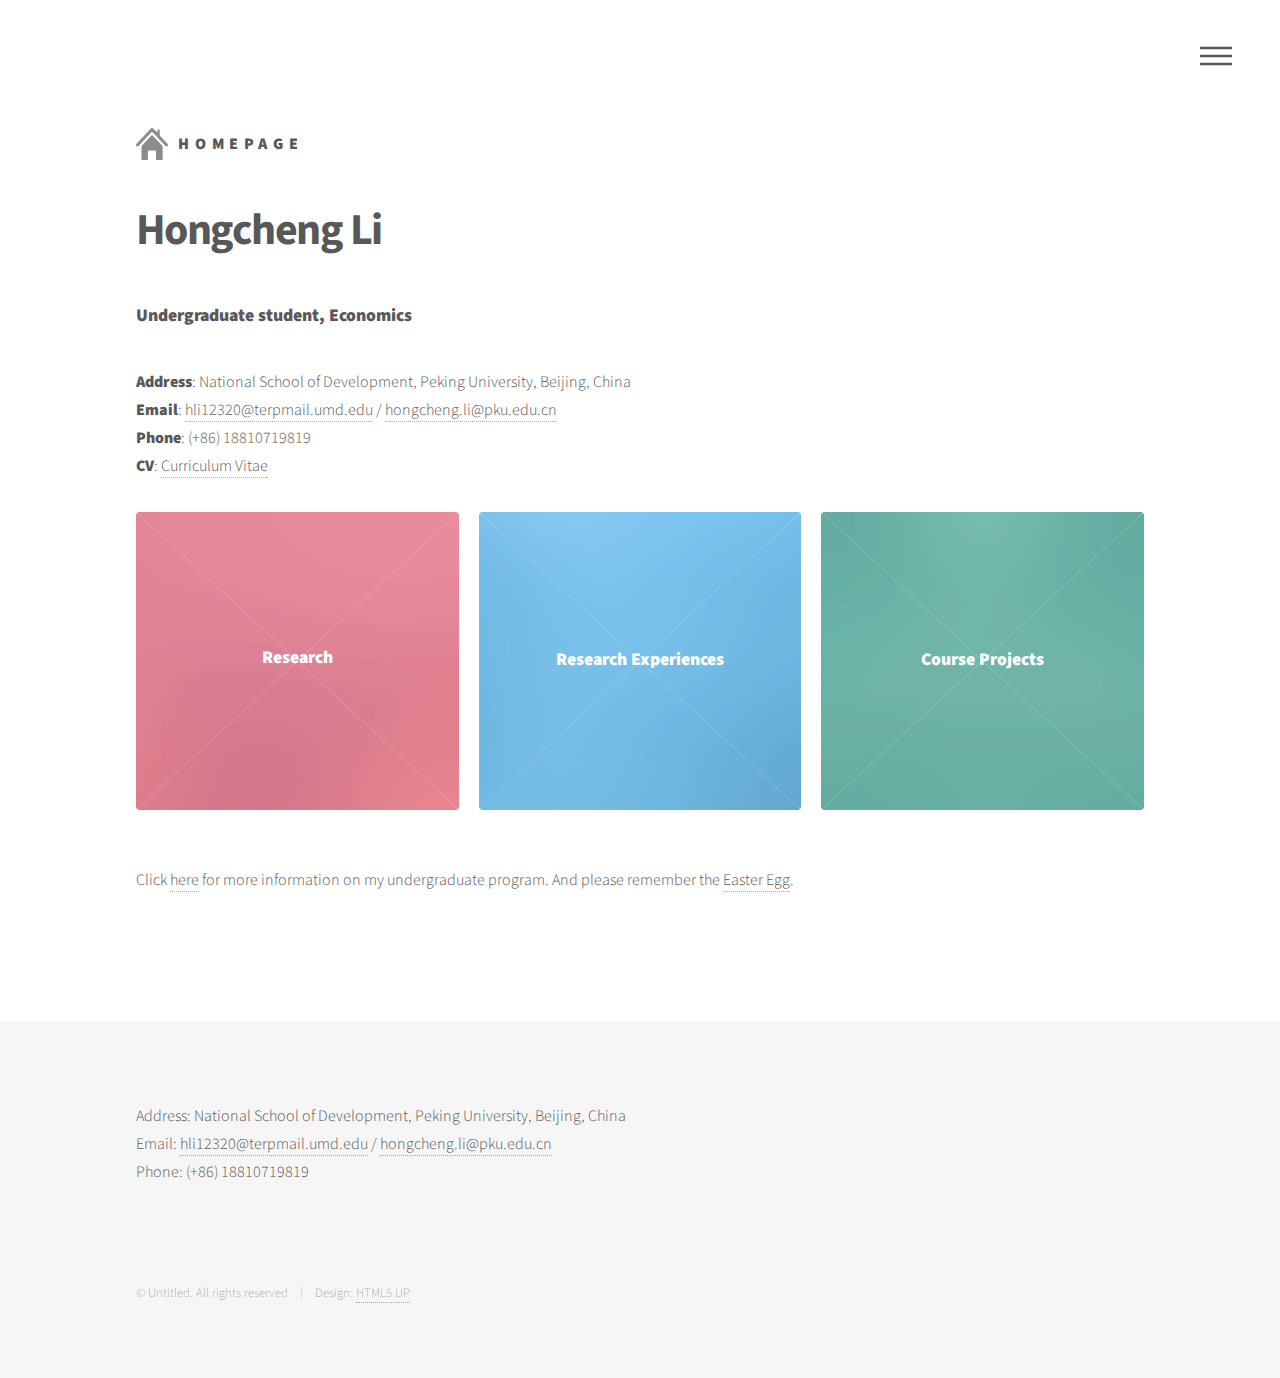
<file: index.html>
<!DOCTYPE HTML>
<!--
	Phantom by HTML5 UP
	html5up.net | @ajlkn
	Free for personal and commercial use under the CCA 3.0 license (html5up.net/license)
-->
<html>
	<head>
		<title>Hongcheng Li - Personal Website</title>
		<meta charset="utf-8" />
		<meta name="viewport" content="width=device-width, initial-scale=1, user-scalable=no" />
		<link rel="stylesheet" href="assets/css/main.css" />
		<noscript><link rel="stylesheet" href="assets/css/noscript.css" /></noscript>
	</head>
	<body class="is-preload">
		<!-- Wrapper -->
			<div id="wrapper">

				<!-- Header -->
					<header id="header">
						<div class="inner">

							<!-- Logo -->
								<a href="index.html" class="logo">
									<span class="symbol"><img src="images/home.jpg" alt="" /></span><span class="title">Homepage</span>
								</a>

							<!-- Nav -->
								<nav>
									<ul>
										<li><a href="#menu">Menu</a></li>
									</ul>
								</nav>

						</div>
					</header>

				<!-- Menu -->
					<nav id="menu">
						<h2>Menu</h2><br /><br />
						<ul>
							<li><a href="index.html">Homepage</a></li>
							<li><a href="files/CV.pdf">Curriculum Vitae</a></li>
							<li><a href="ResearchOngoing.html">Research</a></li>
							<li><a href="ResearchExperience.html">Research Experiences</a></li>
							<li><a href="CourseProjects.html">Course Projects</a></li>
							<li><a href="NSD.html">Undergraduate Program</a></li>
						</ul>
					</nav>

				<!-- Main -->
					<div id="main">
						<div class="inner">
							<header>
								<h1>Hongcheng Li</h1>
								<h2>Undergraduate student, Economics</h2><br /><br />
							</header>
							<p><strong>Address</strong>: National School of Development, Peking University, Beijing, China<br />
							   <strong>Email</strong>: <a href="mailto:hli12320@terpmail.umd.edu">hli12320@terpmail.umd.edu</a> / <a href="mailto:hongcheng.li@pku.edu.cn">hongcheng.li@pku.edu.cn</a><br />
							   <strong>Phone</strong>: (+86) 18810719819<br />
							   <strong>CV</strong>: <a href="files/CV.pdf">Curriculum Vitae</a></p>
							<div class="tiles">
								<article class="style1">
									<span class="image">
										<img src="images/pic01.jpg" alt="" />
									</span>
									<a href="ResearchOngoing.html">
										<h2>Research</h2>
										<div class="content">
											<p>Multi-Player Asymmetric War of Attrition with Incomplete Information. (Microeconomics)<p>
										</div>
									</a>
								</article>
								<article class="style2">
									<span class="image">
										<img src="images/pic02.jpg" alt="" />
									</span>
									<a href="ResearchExperience.html">
										<h2>Research Experiences</h2>
									</a>
								</article>
								<article class="style3">
									<span class="image">
										<img src="images/pic03.jpg" alt="" />
									</span>
									<a href="CourseProjects.html">
										<h2>Course Projects</h2>
									</a>
								</article>
							</div>
							<p><br /><br />Click <a href="NSD.html">here</a> for more information on my undergraduate program. And please remember the <a href="MyPic.html">Easter Egg</a>.</p>
						</div>
					</div>

				<!-- Footer -->
					<footer id="footer">
						<div class="inner">
							<p>Address: National School of Development, Peking University, Beijing, China<br />
							   Email: <a href="mailto:hli12320@terpmail.umd.edu">hli12320@terpmail.umd.edu</a> / <a href="mailto:hongcheng.li@pku.edu.cn">hongcheng.li@pku.edu.cn</a><br />
							   Phone: (+86) 18810719819</p>
							<ul class="copyright">
								<li>&copy; Untitled. All rights reserved</li><li>Design: <a href="http://html5up.net">HTML5 UP</a></li>
							</ul>
						</div>
					</footer>

			</div>

		<!-- Scripts -->
			<script src="assets/js/jquery.min.js"></script>
			<script src="assets/js/browser.min.js"></script>
			<script src="assets/js/breakpoints.min.js"></script>
			<script src="assets/js/util.js"></script>
			<script src="assets/js/main.js"></script>

	</body>
</html>
</file>
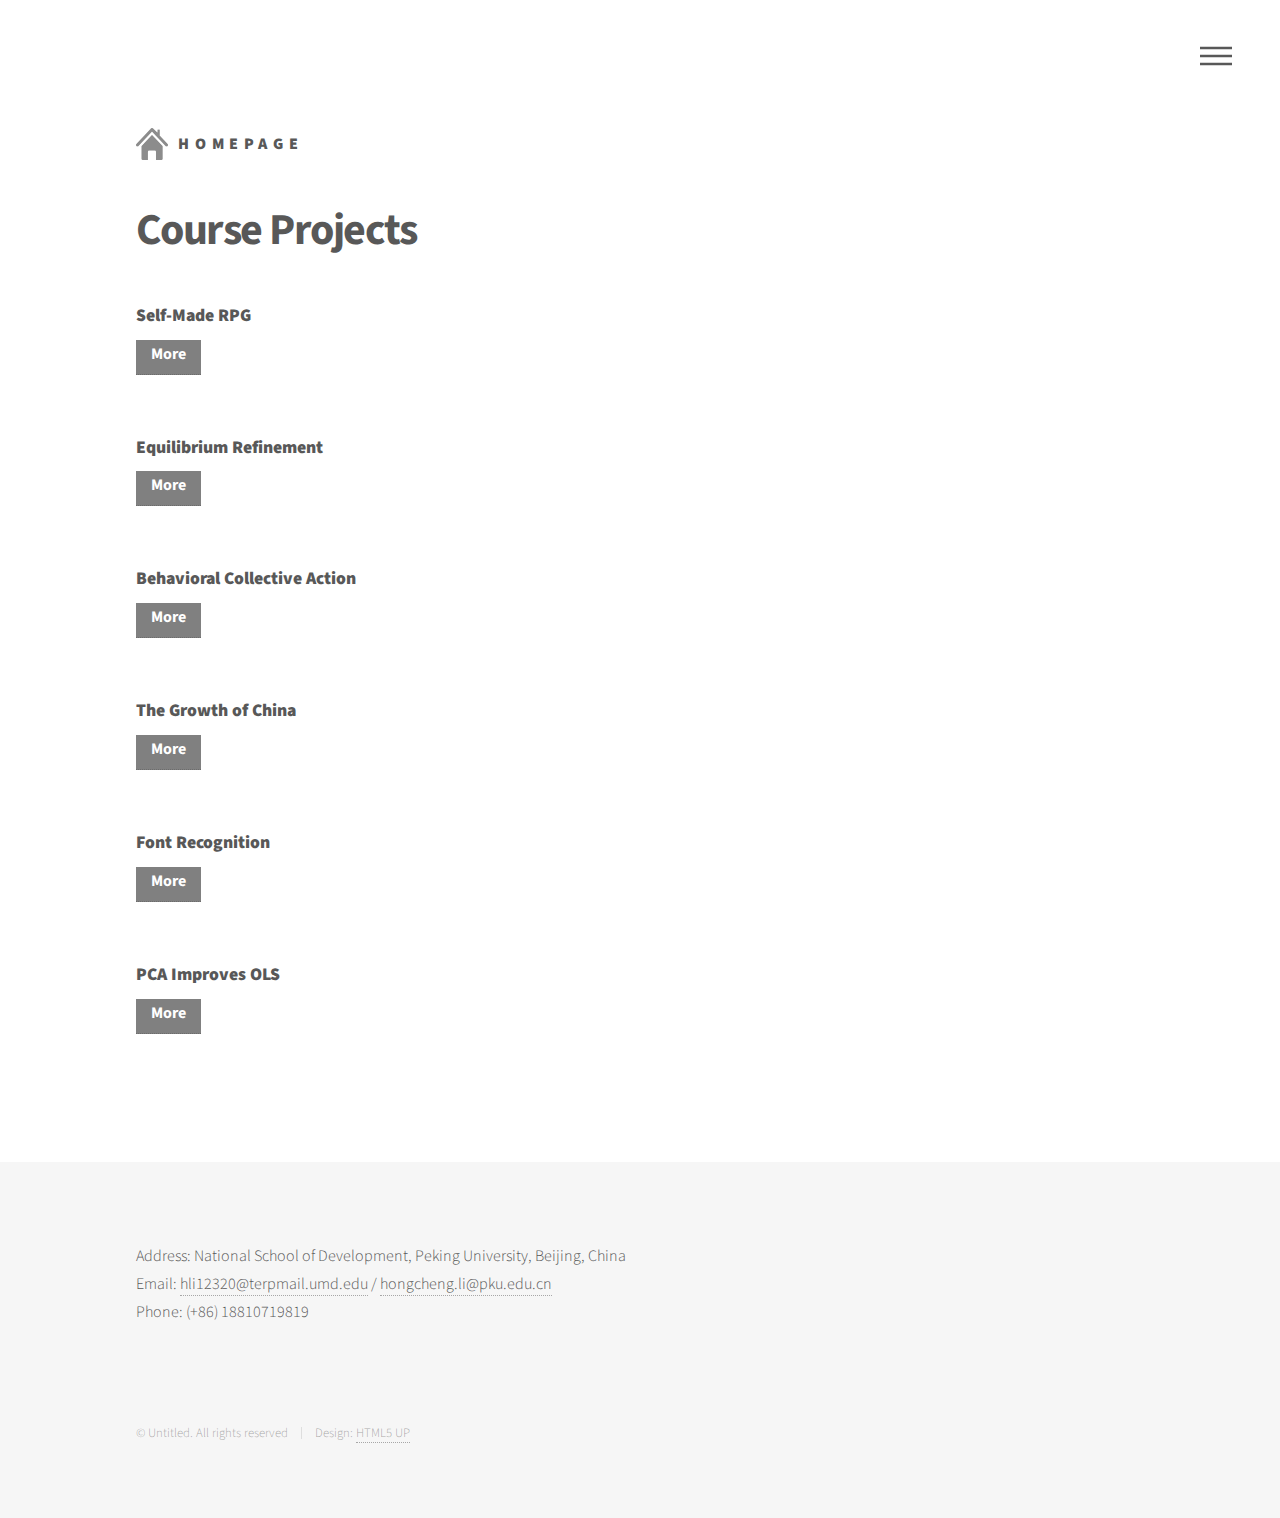
<file: CourseProjects.html>
<!DOCTYPE HTML>
<!--
	Phantom by HTML5 UP
	html5up.net | @ajlkn
	Free for personal and commercial use under the CCA 3.0 license (html5up.net/license)
-->
<html>
	<head>
		<title>Course Projects</title>
		<meta charset="utf-8" />
		<meta name="viewport" content="width=device-width, initial-scale=1, user-scalable=no" />
		<link rel="stylesheet" href="assets/css/main.css" />
		<noscript><link rel="stylesheet" href="assets/css/noscript.css" /></noscript>
		<style type="text/css">
			body{
				margin:0 auto;
				padding:0px;
			}
			.btn-slide{
				background:gray;
				width:65px;
				height:35px;
				text-align:center;
				font-weight:700;
				margin:0;
				display:block;
				color:#fff;
				text-decoration:none;
			}
		</style>
		<script type="text/javascript">
			function showdiv1(){
				document.getElementById("hpn1").style.display="block";
				document.getElementById("strHref1").innerHTML="Fold";
				document.getElementById("strHref1").href="javascript:hidediv1();";
			}
			function hidediv1(){
				document.getElementById("hpn1").style.display="none";
				document.getElementById("strHref1").innerHTML="More";
				document.getElementById("strHref1").href="javascript:showdiv1();";
			}
			function showdiv2(){
				document.getElementById("hpn2").style.display="block";
				document.getElementById("strHref2").innerHTML="Fold";
				document.getElementById("strHref2").href="javascript:hidediv2();";
			}
			function hidediv2(){
				document.getElementById("hpn2").style.display="none";
				document.getElementById("strHref2").innerHTML="More";
				document.getElementById("strHref2").href="javascript:showdiv2();";
			}
			function showindiva(){
				document.getElementById("in-hpn-a").style.display="block";
				document.getElementById("in-strHref-a").innerHTML="Close Summary";
				document.getElementById("in-strHref-a").href="javascript:hideindiva();";
			}
			function hideindiva(){
				document.getElementById("in-hpn-a").style.display="none";
				document.getElementById("in-strHref-a").innerHTML="Summary";
				document.getElementById("in-strHref-a").href="javascript:showindiva();";
			}
			function showindivb(){
				document.getElementById("in-hpn-b").style.display="block";
				document.getElementById("in-strHref-b").innerHTML="Close Introduction";
				document.getElementById("in-strHref-b").href="javascript:hideindivb();";
			}
			function hideindivb(){
				document.getElementById("in-hpn-b").style.display="none";
				document.getElementById("in-strHref-b").innerHTML="Introduction";
				document.getElementById("in-strHref-b").href="javascript:showindivb();";
			}
			function showdiv3(){
				document.getElementById("hpn3").style.display="block";
				document.getElementById("strHref3").innerHTML="Fold";
				document.getElementById("strHref3").href="javascript:hidediv3();";
			}
			function hidediv3(){
				document.getElementById("hpn3").style.display="none";
				document.getElementById("strHref3").innerHTML="More";
				document.getElementById("strHref3").href="javascript:showdiv3();";
			}
			function showdiv4(){
				document.getElementById("hpn4").style.display="block";
				document.getElementById("strHref4").innerHTML="Fold";
				document.getElementById("strHref4").href="javascript:hidediv4();";
			}
			function hidediv4(){
				document.getElementById("hpn4").style.display="none";
				document.getElementById("strHref4").innerHTML="More";
				document.getElementById("strHref4").href="javascript:showdiv4();";
			}
			function showdiv5(){
				document.getElementById("hpn5").style.display="block";
				document.getElementById("strHref5").innerHTML="Fold";
				document.getElementById("strHref5").href="javascript:hidediv5();";
			}
			function hidediv5(){
				document.getElementById("hpn5").style.display="none";
				document.getElementById("strHref5").innerHTML="More";
				document.getElementById("strHref5").href="javascript:showdiv5();";
			}
			function showdiv6(){
				document.getElementById("hpn6").style.display="block";
				document.getElementById("strHref6").innerHTML="Fold";
				document.getElementById("strHref6").href="javascript:hidediv6();";
			}
			function hidediv6(){
				document.getElementById("hpn6").style.display="none";
				document.getElementById("strHref6").innerHTML="More";
				document.getElementById("strHref6").href="javascript:showdiv6();";
			}
		</script>
	</head>
	<body class="is-preload">
		<!-- Wrapper -->
			<div id="wrapper">

				<!-- Header -->
					<header id="header">
						<div class="inner">

							<!-- Logo -->
								<a href="index.html" class="logo">
									<span class="symbol"><img src="images/home.jpg" alt="" /></span><span class="title">Homepage</span>
								</a>

							<!-- Nav -->
								<nav>
									<ul>
										<li><a href="#menu">Menu</a></li>
									</ul>
								</nav>

						</div>
					</header>

				<!-- Menu -->
					<nav id="menu">
						<h2>Menu</h2><br /><br />
						<ul>
							<li><a href="index.html">Homepage</a></li>
							<li><a href="files/CV.pdf">Curriculum Vitae</a></li>
							<li><a href="ResearchOngoing.html">Research</a></li>
							<li><a href="ResearchExperience.html">Research Experiences</a></li>
							<li><a href="CourseProjects.html">Course Projects</a></li>
							<li><a href="NSD.html">Undergraduate Program</a></li>
						</ul>
					</nav>

				<!-- Main -->
					<div id="main">
						<div class="inner">
							<h1>Course Projects</h1>
							<h2>Self-Made RPG</h2><br />
							<div id="hpn1" style="display:none">
								<p>This role-playing game (RPG) was a group project I conducted with my partner in my freshman year. Please click <a href="files/Course Projects/PKUmon2.0.rar">here</a> to download, and as long as your computer has Visual Studio, clicking the "PKUmon.exe" file should start the game. It is basically a more strategic version of the famous <em>Pokemon</em> with the map of Peking University (PKU), and thus we named it PKUmon. Our game goes beyond Pokemon in that we design each battle as a two-versus-two 5*5-chessboard game. In this way, players are allowed to perform more possibilities, as the battle formation of the two in-field monsters and the distances between monsters are all important considerations.</p>
								<p>I was mainly in charge of the programming part, that is the data structure and the AI algorithm. My partner developed the user interface. I revised the Genetic Algorithm (GA) to suit this game to make it faster while maintaining its excellent performance. With this algorithm, AI's monsters know how to judge the situation, as they are aggressive when taking the lead, while being evasive when feeling losing it. Also, both monsters tend to get close to each other.</p>
								<p>For an example, I show a screenshot of battle below:</p>
								<img src="images/rpg_ss4.JPG">
								<p>Additionally, players can interact with non-player characters (NPC) by first facing one of them and then clicking "space" on the keyboard. An example:</p>
								<img src="images/rpg_ss1.JPG">
								<p>Nonetheless, we only had one semester to build this game, so the completeness is not high. But we still provide two battles in a secret room, and the following two figures show the way:</p>
								<img src="images/rpg_ss2.JPG">
								<img src="images/rpg_ss3.JPG">
								<img src="images/rpg_ss5.JPG">
								<p>Above, the difficulty of both battles is differentiated into "Easy" and "Hard", and although one can easily handle the former, the calculative AI designed by me makes the latter battle very tough. Now, enjoy this game!</p>
							</div>
							<p><a href="javascript:showdiv1();" id="strHref1" class="btn-slide">More</a></p>
							
							<br /><h2>Equilibrium Refinement</h2><br />
							<div id="hpn2" style="display:none">
								<p>I came up with the notion of <em>Robust Equilibrium</em> when I was learning Fudenberg and Tirole's <em>Game Theory</em>, and I formalized it as a research proposal. Please click <a href="files/Course Projects/robust equilibrium.pdf">here</a> to view this proposal and <a href="files/Course Projects/ppt_robust equilibrium.pptx">here</a> to download the presentation PPT.</p>
								<p>I thought it is important because it defines the refinement concept very differently from literature, like the seminal work by Selten (1975). Consider a two-player game, and the basic insight is that when one player's strategy is slightly perturbed and the other changes his strategy immediately to response to this perturbance, if the former player has the incentive to repress this perturbance given his opponent's new response, then this strategy of his is a <em>robust anticipation</em> of his opponent. And when everyone performs a robust anticipation in a nash equilibrium, this equilibrium is robust.</p>
								<p>This notion tests an equilirium's robustness by directly perturbing players' strategy, instead of perturbing the game like in most of the literature of refinement, and clearly this method is also closely connected with true-life applications. Although I did not have the time for a general theorem, I gave an informal proof for the equilibrium existence in two-player cases. Another important result this notion gives is that it can be utilized to develop an algorithm that solves certain kinds of numerical games very fast. My result shows that, in any two-player finite-dimension game, the robust equilibria are right the Deleted Maximal Points (DMP) of a well defined function, and I propose to use a noisy gradient ascent algorithm to find these maxima. I have performed this idea practically, as I used Python to program it and it turned out to be both fast and accurate.</p>
							</div>
							<p><a href="javascript:showdiv2();" id="strHref2" class="btn-slide">More</a></p>
							
							<br /><h2>Behavioral Collective Action</h2><br />
							<div id="hpn4" style="display:none">
								<p>My project team proposed a novel idea which combines both focal point theory and behavioral economics. This proposal was finished in Nov. 2018 and Professor <a href="http://www.gsm.pku.edu.cn/jsjjxq.jsp?urltype=tree.TreeTempUrl&wbtreeid=1141&user_id=jumeng">Juanjuan Meng</a> provided valuable suggestions on this work. Please click <a href="files/Course Projects/behavioral collective action.pdf">here</a> to view the research proposal and <a href="files/Course Projects/ppt_behavioral collective action.pptx">here</a> for the presentation PPT.</p>
								<p>This study proposes that when communication is prohibitively costly for a society, some irrational pattern shared or anticipated by all members may play an important role in equilibrium coordination. Namely, when people face multiple equilibria, the consensus on the presence of a behavioral element can be a <em>exogenous heuristics</em> that make people's strategy closer to this irrational pattern, so that this forms a <em>behavioral</em> collective action.</p>
								<p>We used the <em>Thousand Effect</em> frequently seen in Chinese stock markets to present this idea. The thousand effect refers to that when stock indices has been hiking, then as they approach thousand numbers, like 2,000 and 3,000, investors tend to selloff their stocks and thus a devastating slump will follow. My team captured this phenomenon in many frequently referred indices, and we concluded that its occurrence hinges on the presence of a long-term (like months or years) steady hiking. This implies that this kind of stock-market slump may be an equilibrium-selecting process when the market becomes a spent bullet. Therefore, we conjectured that the thousand effect serves as an important coordinative heuristics to intermediate investors' behavior, even though most of them are rational decision makers who perform strategic moves.</p>
								<p>I was in charge of the theoretical analysis, that is, I built a game model to formalize an equilibrium-selecting process. I found that, by assuming a probability of some players' being irrational and strictly performing thousand effect, the set of all possible equilibria shrinks towards the irrational strategy. Additionally, this shrinkage is concave, since when the proportion of irrationality is small, the speed of shrinking is larger than that in the large-irrationality-proportion case. This second-order property shows that even a small amount of behavioral element can have great influence.</p>
							</div>
							<p><a href="javascript:showdiv4();" id="strHref4" class="btn-slide">More</a></p>
							
							<br /><h2>The Growth of China</h2><br />
							<div id="hpn3" style="display:none">
								<p>I finished this project in June 2019 for a course on economic development. It is a development report based on both factoral and sectoral GDP-decomposition method. Please click <a href="files/Course Projects/china growth.pdf">here</a> to view the report and <a href="files/Course Projects/codes_china growth.rar">here</a> for the coding. For a quick understanding of what this report is about, please click the "summary" below.</p>
								<div id="in-hpn-a" style="display:none;line-height:18px">
									<font size="-0.5" face="Times" color="#bbbbbb">
									<p style="margin-top:0"><strong>Introduction.</strong> From both factoral and sectoral angles, this paper examines China’s economic growth since the Reform in 1978 in order to derive some growth patterns explaining the economic logic behind the great China Miracle. Our objective also lies in summarizing different views in literature of China’s growth and trying to mitigate some conflicts among the scholars, debates over the role of TFP and capital, the contribution of agriculture, etc.. Through out the paper, we examine the extent to which this paper is connected with and differentiated from previous studies.</p>
									<p style="margin-top:-1em">For factoral analysis, we apply Zhu’s (2012) growth accounting approach at both aggregate and sectoral levels. We discover some change of role of the growth of two factors, TFP and capital, since although TFP’s contribution to total growth dominates during the entire history, it drops sharply from 77% to 57% after 2001 in company with the rise of capital growth whose explanatory power rise from less than 10% to 35%. We further show that this change during the early 2000s should be completely attributed to the factoral role interchange happening in non-agricultural sector, as TFP growth accounted for 75% of non-agricultural growth before 2001 while capital growth has explained half of it after 2001. However, the agricultural growth has been constantly driven by powerful TFP growth. Another phenomenon we disclose is that labor force has been escaping from agriculture to other industries implying an inter-sectoral structural transformation.</p>
									<p style="margin-top:-1em">The labor migration pattern above makes sectoral analysis necessary. To illustrate the economic incentives driving the migration, we develop a useful notion, Model Price Ratio (MPR), defined as the theoretical wage of one sector to that of agricultural department deduced from standard Cobb-Douglas production function. The gap between the realized MPR and its theoretical value 1 demonstrates the deviation of reality from the theory that ideal labor market yields the same wages in different markets. Through three ways, we justify that this deviation is an adequate proxy for migration restriction. MPR has been obviously higher than 1 since the 1950s, and this confirms the existence of both demand and friction of China’s structural transformation. We also define the counterpart notion for capital, Model Price Ratio of Capital (MPRC), which stays close to 1 after 2001, but also has been steadily increasing since reform.</p>
									<p style="margin-top:-1em">Finally, we draw some prospects on China’s future development. MPR’s rebound in 2016 shows that there will still be great demand for structural transformation, and that MPRC has increased sharply since 2013 implies that capital’s role will continue to rise. We make the policy suggestion that Chinese government should stick to serious reforms, and we list some examples.</p>
									</font>
								</div>
								<p><a href="javascript:showindiva();" id="in-strHref-a">Summary</a></p>
							</div>
							<p><a href="javascript:showdiv3();" id="strHref3" class="btn-slide">More</a></p>
							
							<br /><h2>Font Recognition</h2><br />
							<div id="hpn5" style="display:none">
								<p>I took the course <em>Pattern Recognition</em> with graduate students from the Math Department in 2018, and this project was aimed to apply and compare different machine learning methods to differentiate different fonts. Please click <a href="files/Course Projects/font recognition.pdf">here</a> to view our report and <a href="https://github.com/LiuTed/FontRecognition">here</a> to see our GitHub repository for a detailed look. We used the <a href="http://archive.ics.uci.edu/ml/datasets/Character+Font+Images">dataset</a> provided by UCI Repository for analysis, and this set contains pictures of different characters in multiple fonts which we standardized to 64*64. After comparison, we decided to apply DAISY, a feature extraction method for visual data, to structure standard data. Moreover, we performed and discussed several machine learning models on the prediction of fonts. For an introduction of this project, please click the "introduction" below.</p>
								<div id="in-hpn-b" style="display:none;line-height:18px">
									<font size="-0.5" face="Times" color="#bbbbbb">
									<p style="margin-top:0"><strong>Introduction.</strong> Classification and segmentation are two main problem in the field of computer vision, and has been well discussed in the past tens years. Font recognition is similar to semantic classification problem, it hopes to tell which font the character(s) in a image it belongs to.</p>
									<p style="margin-top:-1em">The possible application of font recognition is various, for example, (i) to answer a curious person who simply wants to know the name of a font he came across, (ii) to convert photos of handwritten texts into files in computer(such as Word or PDF) with its corresponding type of font, (iii) to generate the electronic version of a published book with the corresponding type of font, (iv) to specify the font for text recognition, and make text recognition more precise, and (v) to help recognize the font to give the evidence for copyright dispute.</p>
									<p style="margin-top:-1em">Traditionally, this work is taken by professional person, especially in the context of litigation. Human will use the serif design, strength change, angle of characters, etc. to determine which font one character belongs to. It is not a trivial job for computer, not only for the reason that font recognition needs carefully inspection, but also for the bad quality of image in most situation (low resolution, slight deflection, etc). Besides, there are many types of fonts are inherited from another, which brings more difficulty.</p>
									<p style="margin-top:-1em">We decide to use font recognition as our project topic is for the reason that this is an interesting problem that is rarely discussed, while the related problem, semantic classification, has been almost solved. Therefore, we could try many methods and compare with the state-of-the-art techniques to gain a deeper insight of the methods we learn.</p>
									<p style="margin-top:-1em">In this project, we tests naive Bayesian inference, multi-class SVM, decision tree, random forest, clustering algorithms and deep convolutional neural networks, and gives the conclusion that this problem has significant difference with semantic classification, and the non-triviality of this problem.</p>
									<p style="margin-top:-1em">We have to admit that this work has a lot to improve. Given the limitation of hardware, we only tested seven fonts with thousands instances, which is unfair for DCNN and the scalability of methods can hardly be discussed.</p>
									</font>
								</div>
								<p><a href="javascript:showindivb();" id="in-strHref-b">Introduction</a></p>
							</div>
							<p><a href="javascript:showdiv5();" id="strHref5" class="btn-slide">More</a></p>
							
							<br /><h2>PCA Improves OLS</h2><br />
							<div id="hpn6" style="display:none">
								<p>I utilized Principal Component Analysis (PCA) to improve the performance of Ordinary Least Square (OLS) regression model. Please click <a href="files/Course Projects/pca on ols.pdf">here</a> to view the Chinese-version paper and <a href="files/Course Projects/codes_pca on ols.rar">here</a> for the coding.</p>
								<p>The purpose is to construct a set of control variables to enhance the statistical significance of a regression, say the one of <em>Y</em> with respect to <em>X</em>. The basic idea is to, first, choose a group of control variables according to economic theory, and then to conduct PCA on these variables to generate a new group in which each variable is perpendicular to each other. Finally, by summing up with weights the correlation coefficients between these PCA-processed variables and <em>Y</em> and <em>X</em>, one can choose the top variables in the ranking of these weighted sums as the final control variables. I give a numerical example in this paper which proves this method efficient.</p>
							</div>
							<p><a href="javascript:showdiv6();" id="strHref6" class="btn-slide">More</a></p>	
						</div>
					</div>

				<!-- Footer -->
					<footer id="footer">
						<div class="inner">
							<p>Address: National School of Development, Peking University, Beijing, China<br />
							   Email: <a href="mailto:hli12320@terpmail.umd.edu">hli12320@terpmail.umd.edu</a> / <a href="mailto:hongcheng.li@pku.edu.cn">hongcheng.li@pku.edu.cn</a><br />
							   Phone: (+86) 18810719819</p>
							<ul class="copyright">
								<li>&copy; Untitled. All rights reserved</li><li>Design: <a href="http://html5up.net">HTML5 UP</a></li>
							</ul>
						</div>
					</footer>

			</div>

		<!-- Scripts -->
			<script src="assets/js/jquery.min.js"></script>
			<script src="assets/js/browser.min.js"></script>
			<script src="assets/js/breakpoints.min.js"></script>
			<script src="assets/js/util.js"></script>
			<script src="assets/js/main.js"></script>

	</body>
</html>
</file>
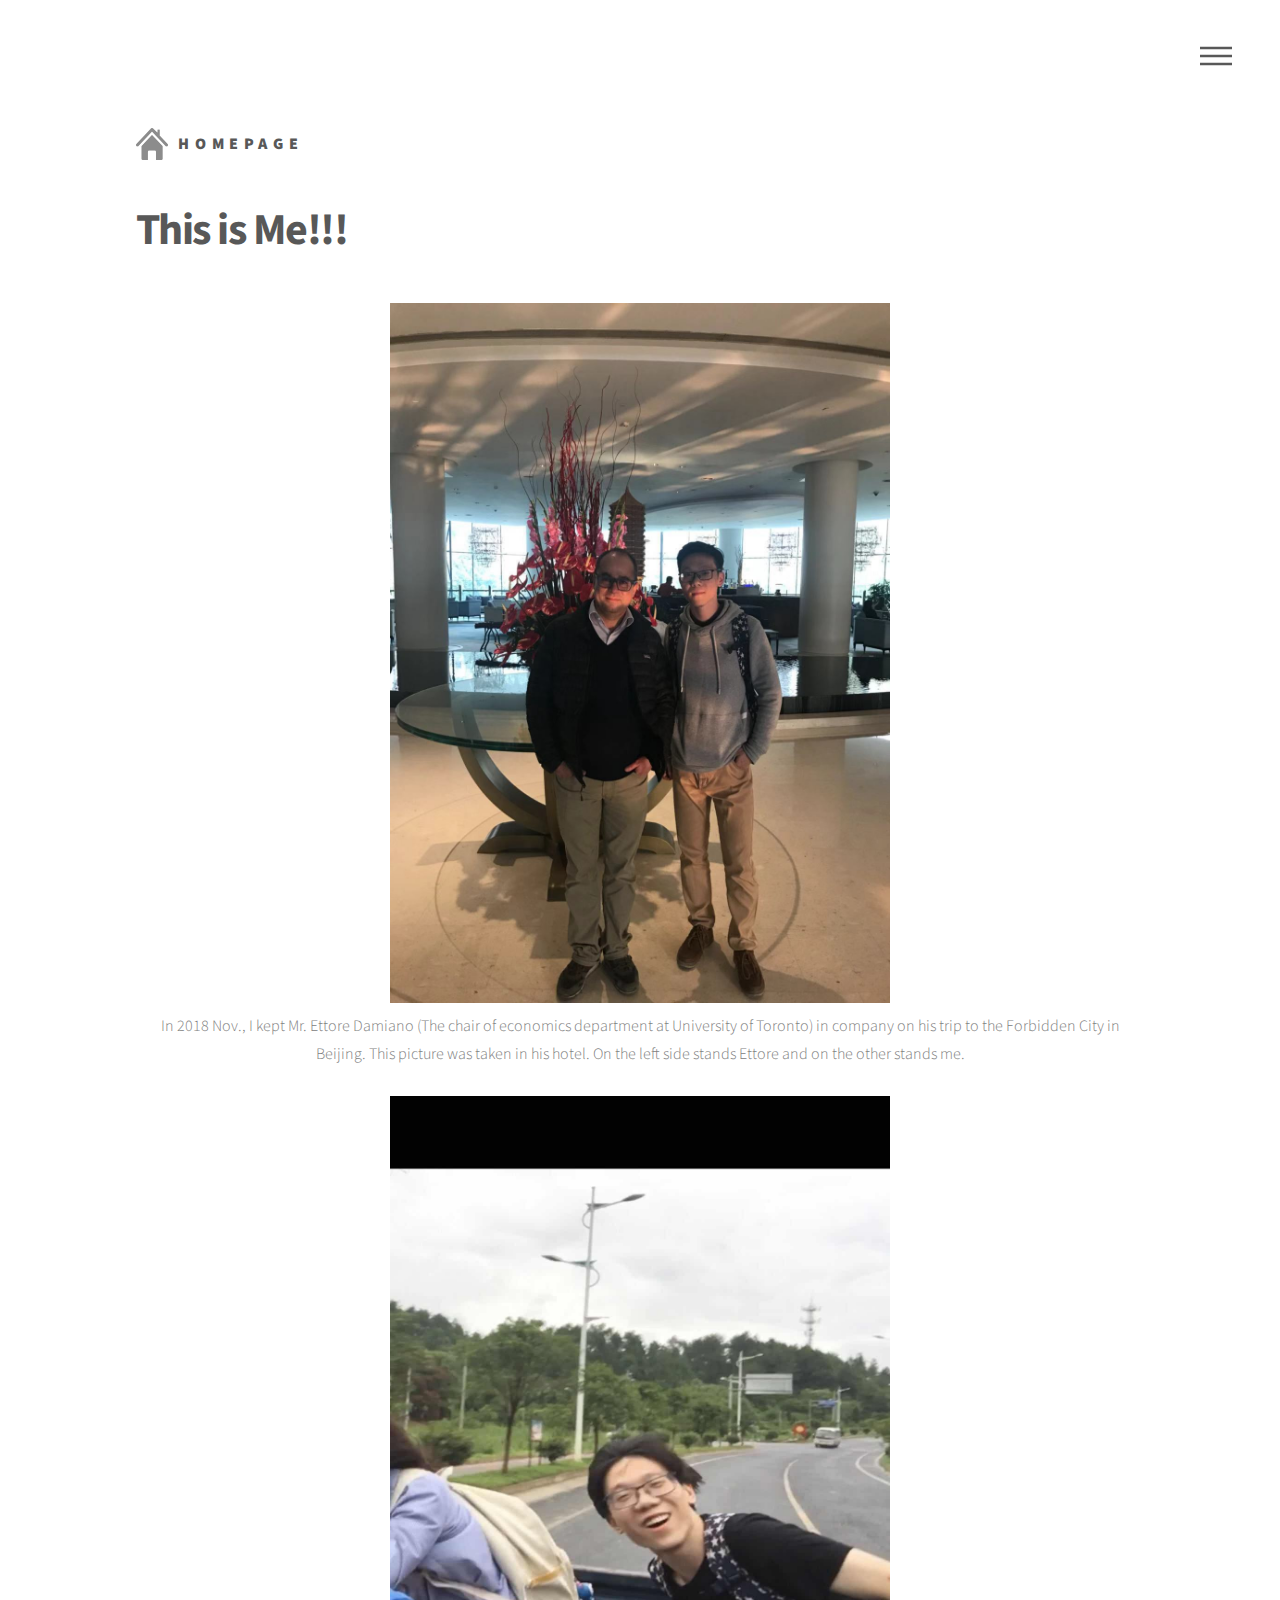
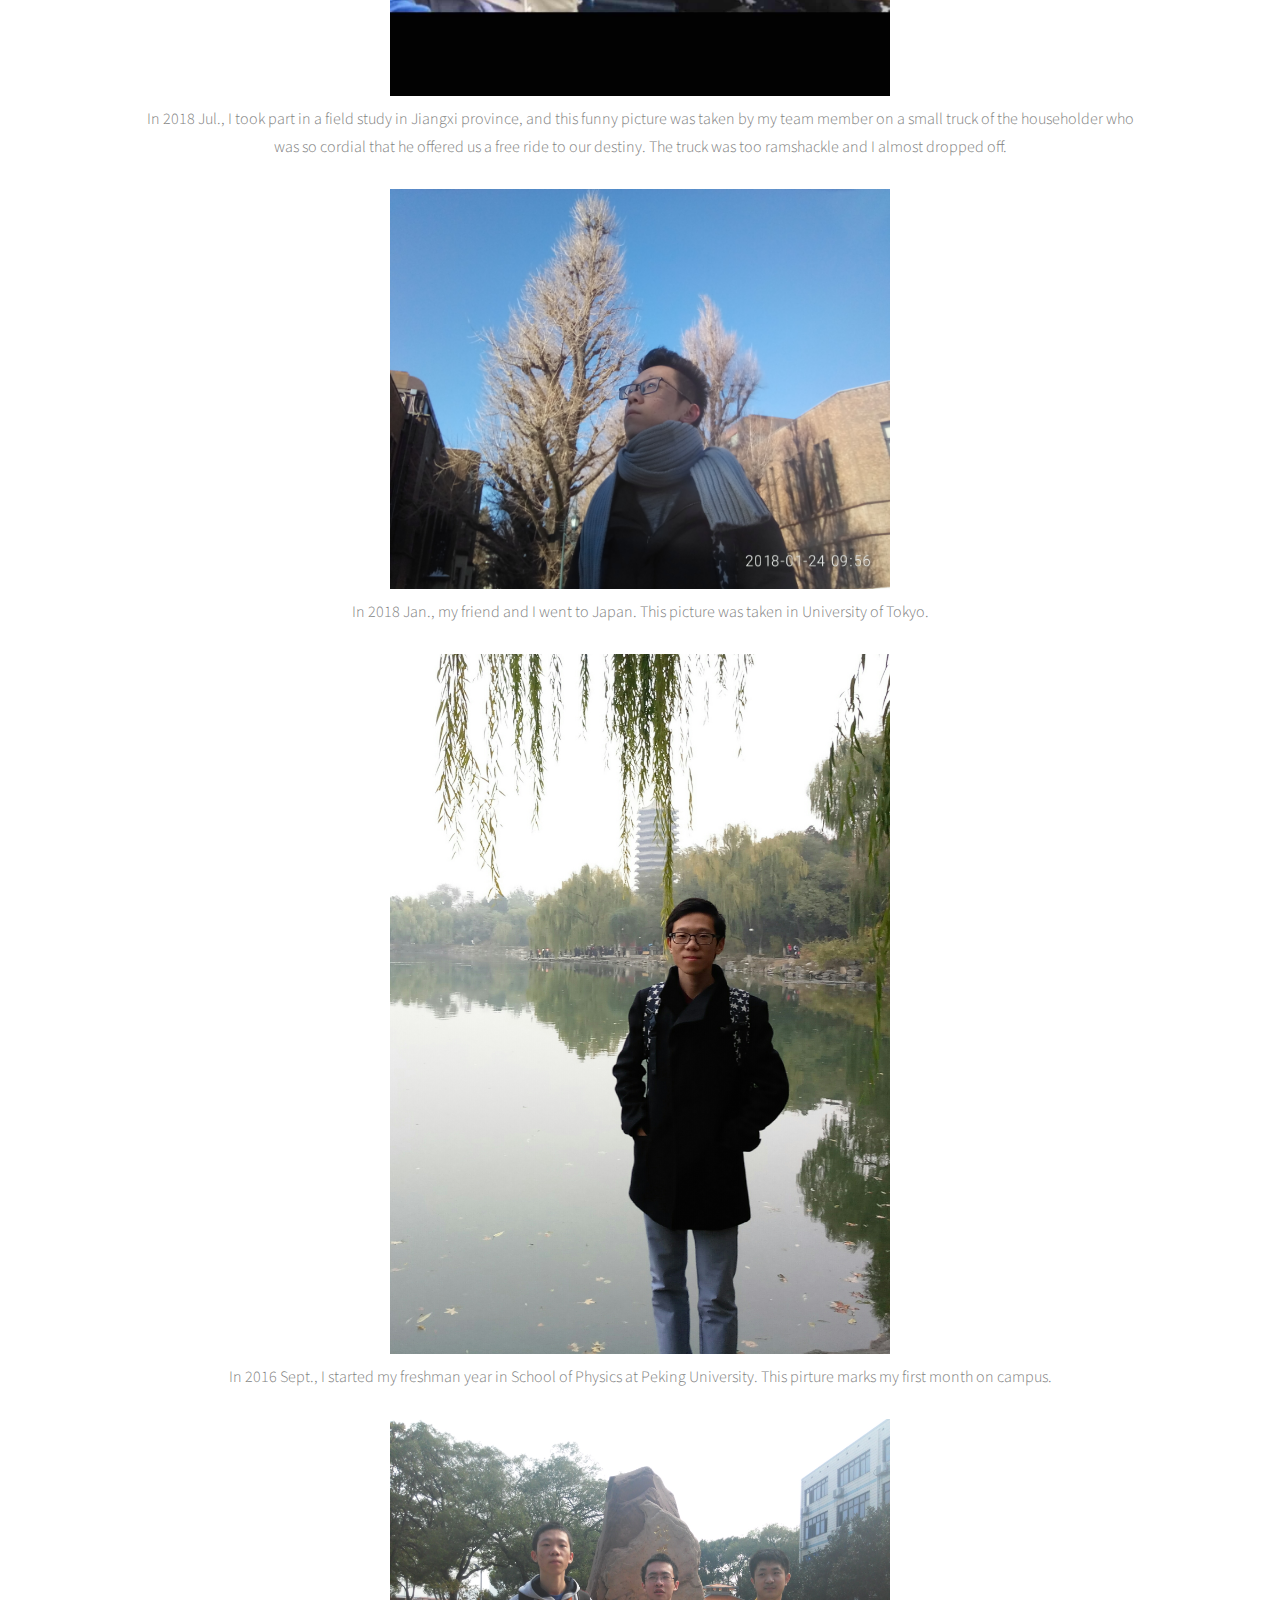
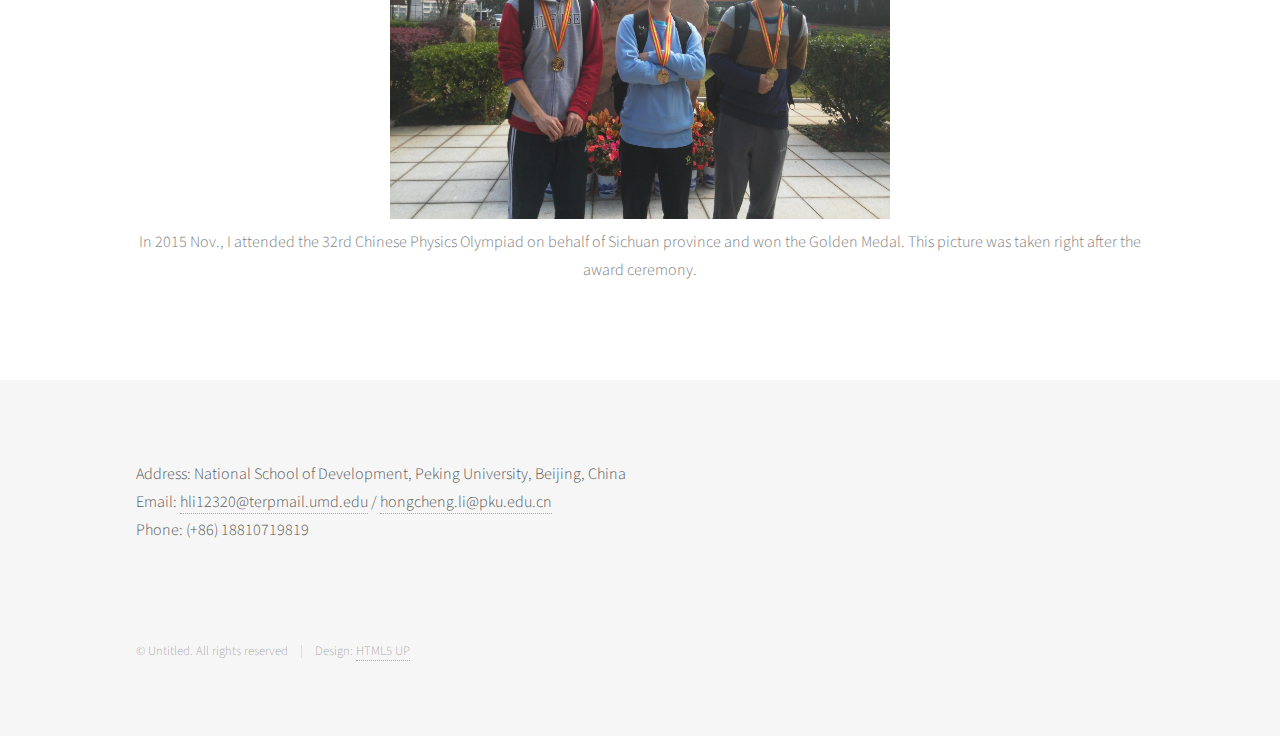
<file: MyPic.html>
<!DOCTYPE HTML>
<!--
	Phantom by HTML5 UP
	html5up.net | @ajlkn
	Free for personal and commercial use under the CCA 3.0 license (html5up.net/license)
-->
<html>
	<head>
		<title>Easter Egg</title>
		<meta charset="utf-8" />
		<meta name="viewport" content="width=device-width, initial-scale=1, user-scalable=no" />
		<link rel="stylesheet" href="assets/css/main.css" />
		<noscript><link rel="stylesheet" href="assets/css/noscript.css" /></noscript>
	</head>
	<body class="is-preload">
		<!-- Wrapper -->
			<div id="wrapper">

				<!-- Header -->
					<header id="header">
						<div class="inner">

							<!-- Logo -->
								<a href="index.html" class="logo">
									<span class="symbol"><img src="images/home.jpg" alt="" /></span><span class="title">Homepage</span>
								</a>

							<!-- Nav -->
								<nav>
									<ul>
										<li><a href="#menu">Menu</a></li>
									</ul>
								</nav>

						</div>
					</header>

				<!-- Menu -->
					<nav id="menu">
						<h2>Menu</h2><br /><br />
						<ul>
							<li><a href="index.html">Homepage</a></li>
							<li><a href="files/CV.pdf">Curriculum Vitae</a></li>
							<li><a href="ResearchOngoing.html">Research</a></li>
							<li><a href="ResearchExperience.html">Research Experiences</a></li>
							<li><a href="CourseProjects.html">Course Projects</a></li>
							<li><a href="NSD.html">Undergraduate Program</a></li>
						</ul>
					</nav>

				<!-- Main -->
					<div id="main">
						<div class="inner">
							<h1>This is Me!!!</h1>
							<div align="center">
								<img src="images/Me01.jpg" alt="" width="500" height="700"/>
								<br /><font size="3" color="grey">In 2018 Nov., I kept Mr. Ettore Damiano (The chair of economics department at University of Toronto) in company on his trip to the Forbidden City in Beijing. This picture was taken in his hotel. On the left side stands Ettore and on the other stands me.</font>
								<br /><br /><img src="images/Me02.jpg" alt="" width="500" height="600"/>
								<br /><font size="3" color="grey">In 2018 Jul., I took part in a field study in Jiangxi province, and this funny picture was taken by my team member on a small truck of the householder who was so cordial that he offered us a free ride to our destiny. The truck was too ramshackle and I almost dropped off.</font>
								<br /><br /><img src="images/Me03.jpg" alt="" width="500" height="400"/>
								<br /><font size="3" color="grey">In 2018 Jan., my friend and I went to Japan. This picture was taken in University of Tokyo.</font>
								<br /><br /><img src="images/Me04.jpg" alt="" width="500" height="700"/>
								<br /><font size="3" color="grey">In 2016 Sept., I started my freshman year in School of Physics at Peking University. This pirture marks my first month on campus.</font>
								<br /><br /><img src="images/Me05.jpg" alt="" width="500" height="400"/>
								<br /><font size="3" color="grey">In 2015 Nov., I attended the 32rd Chinese Physics Olympiad on behalf of Sichuan province and won the Golden Medal. This picture was taken right after the award ceremony.</font>
							</div>
						</div>
					</div>

				<!-- Footer -->
					<footer id="footer">
						<div class="inner">
							<p>Address: National School of Development, Peking University, Beijing, China<br />
							   Email: <a href="mailto:hli12320@terpmail.umd.edu">hli12320@terpmail.umd.edu</a> / <a href="mailto:hongcheng.li@pku.edu.cn">hongcheng.li@pku.edu.cn</a><br />
							   Phone: (+86) 18810719819</p>
							<ul class="copyright">
								<li>&copy; Untitled. All rights reserved</li><li>Design: <a href="http://html5up.net">HTML5 UP</a></li>
							</ul>
						</div>
					</footer>

			</div>

		<!-- Scripts -->
			<script src="assets/js/jquery.min.js"></script>
			<script src="assets/js/browser.min.js"></script>
			<script src="assets/js/breakpoints.min.js"></script>
			<script src="assets/js/util.js"></script>
			<script src="assets/js/main.js"></script>

	</body>
</html>
</file>
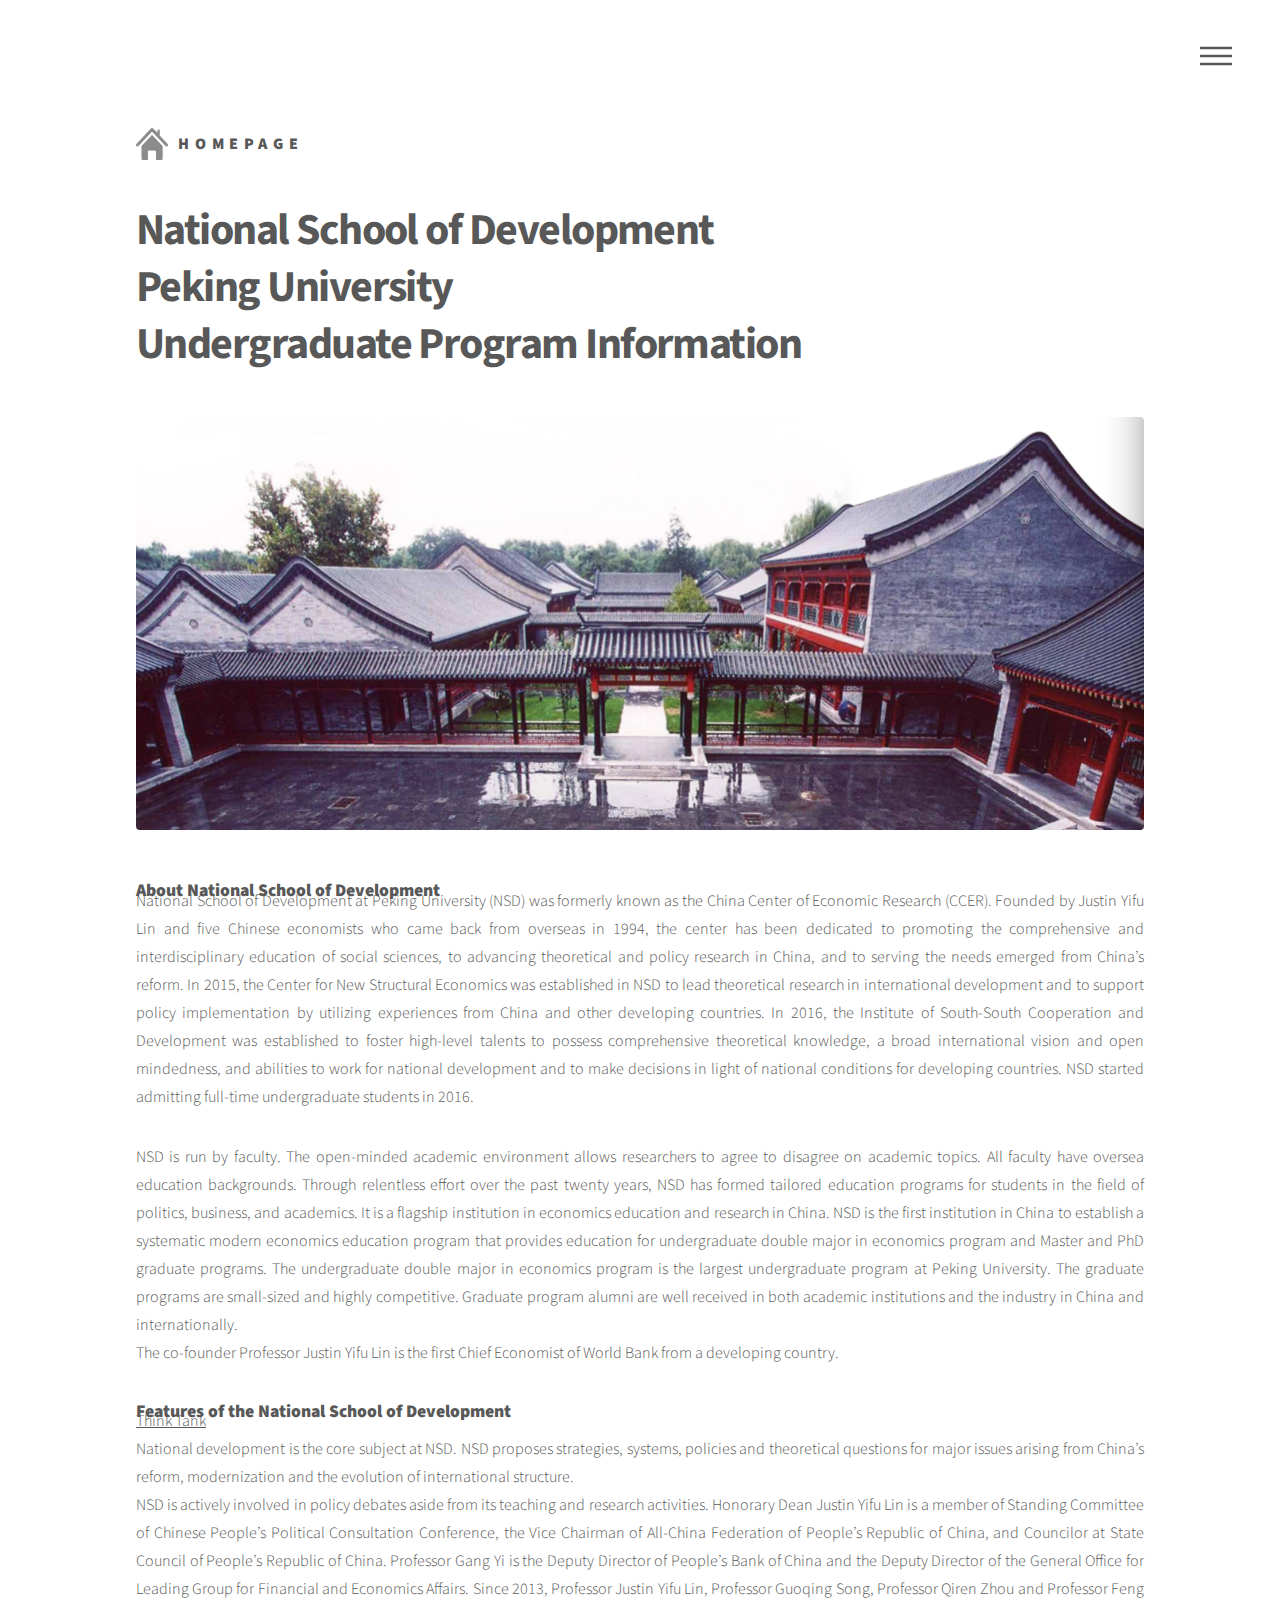
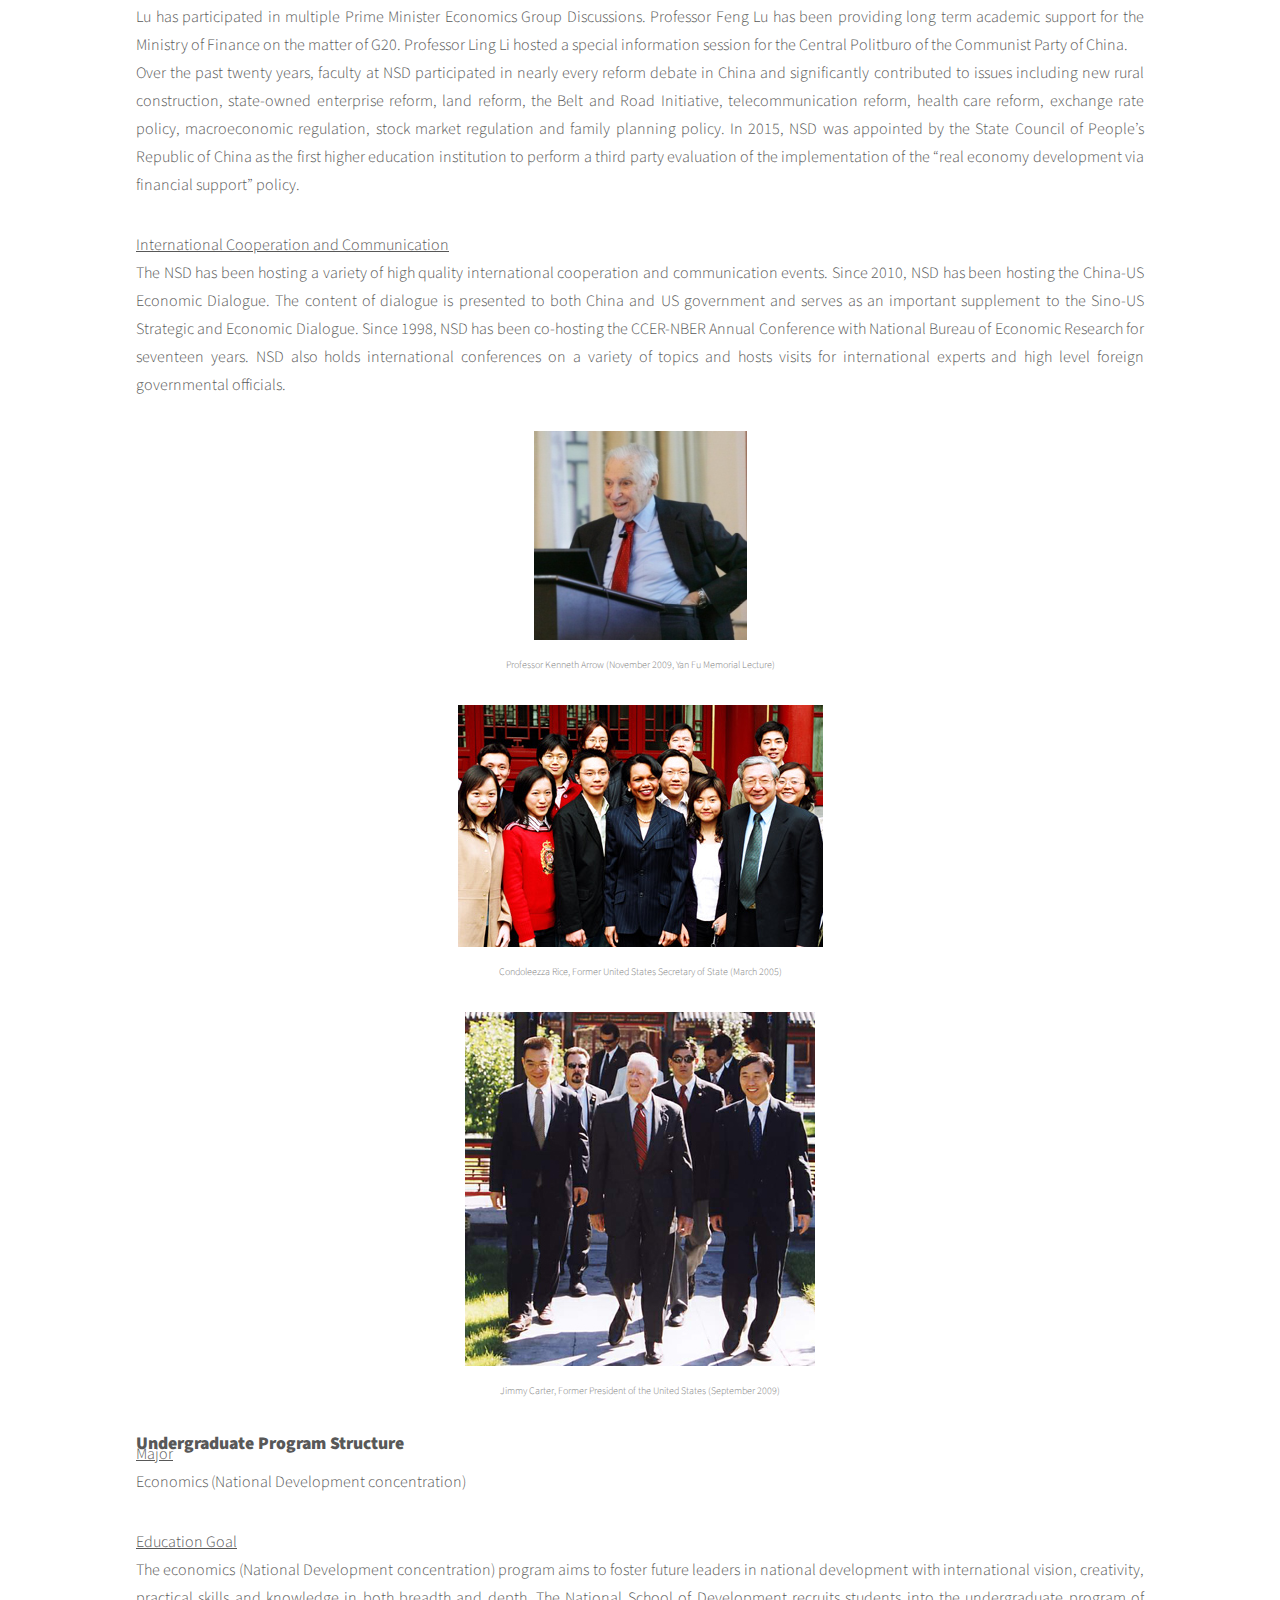
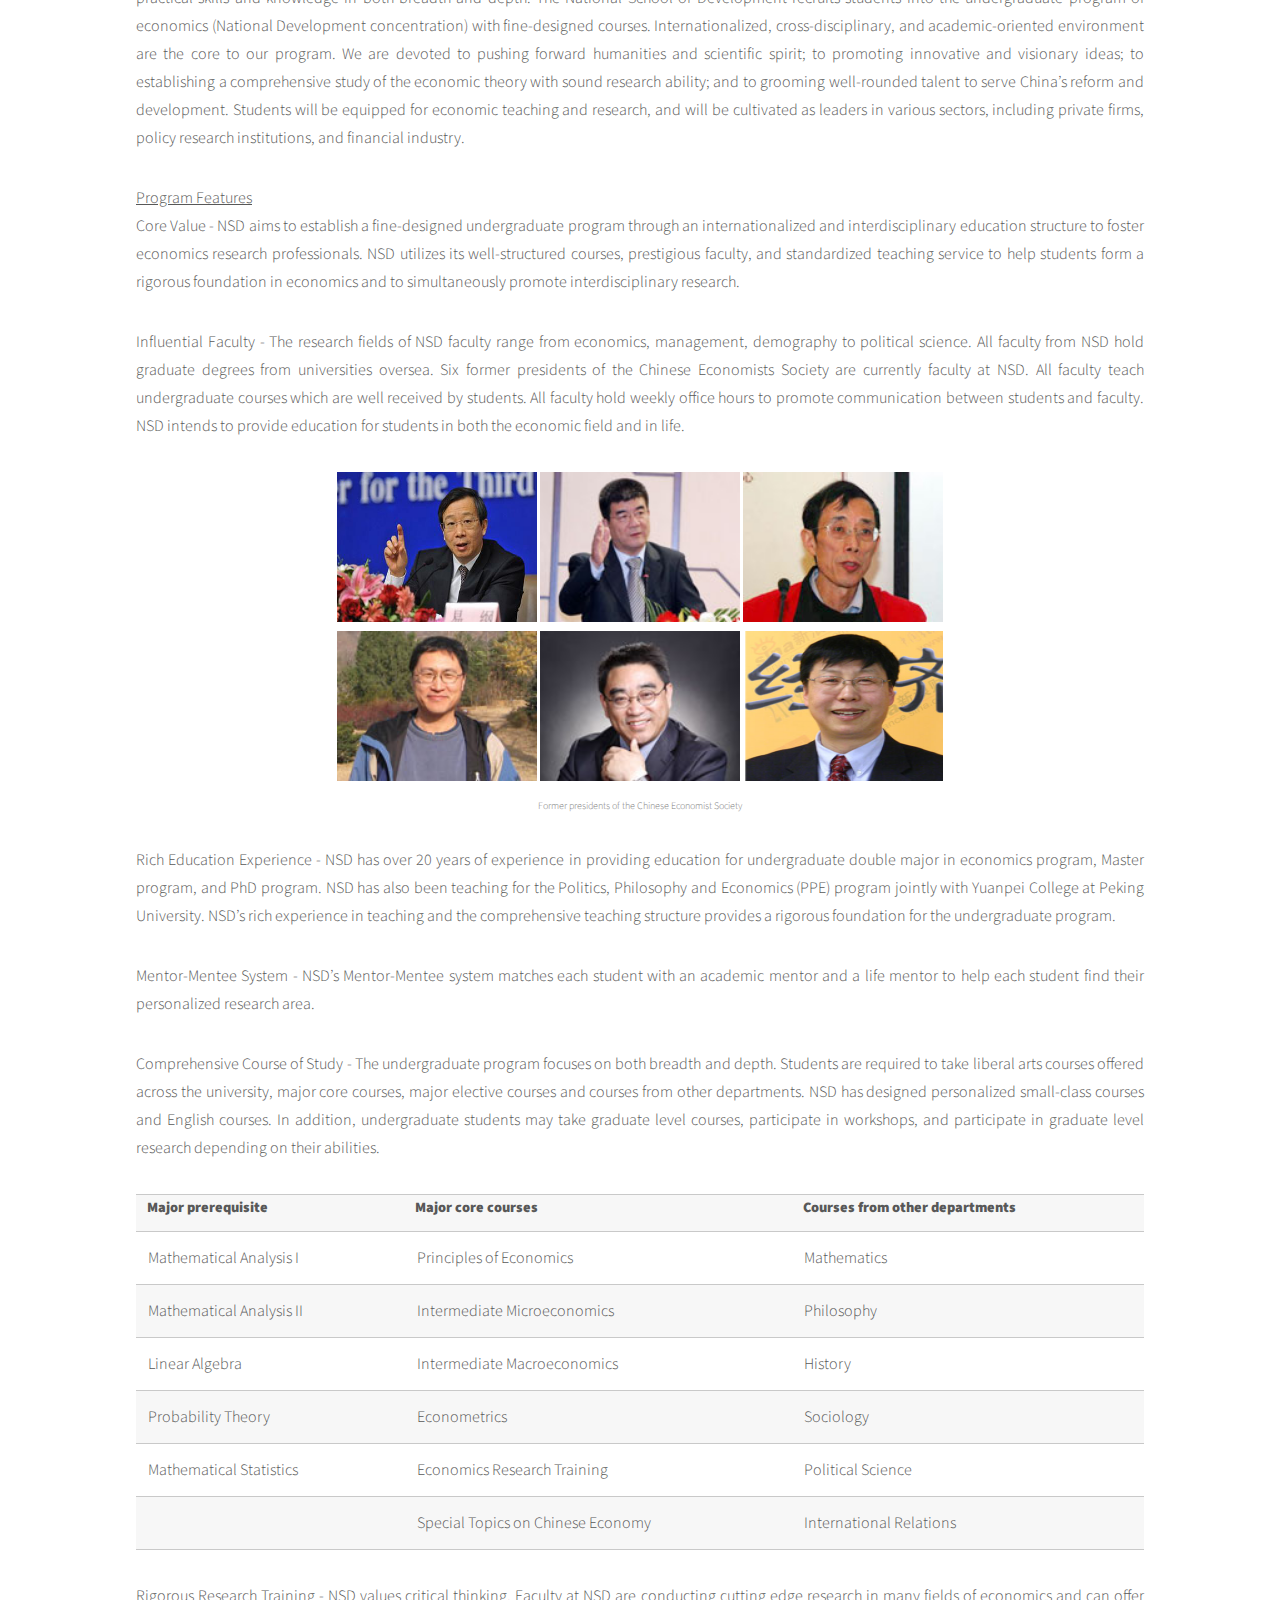
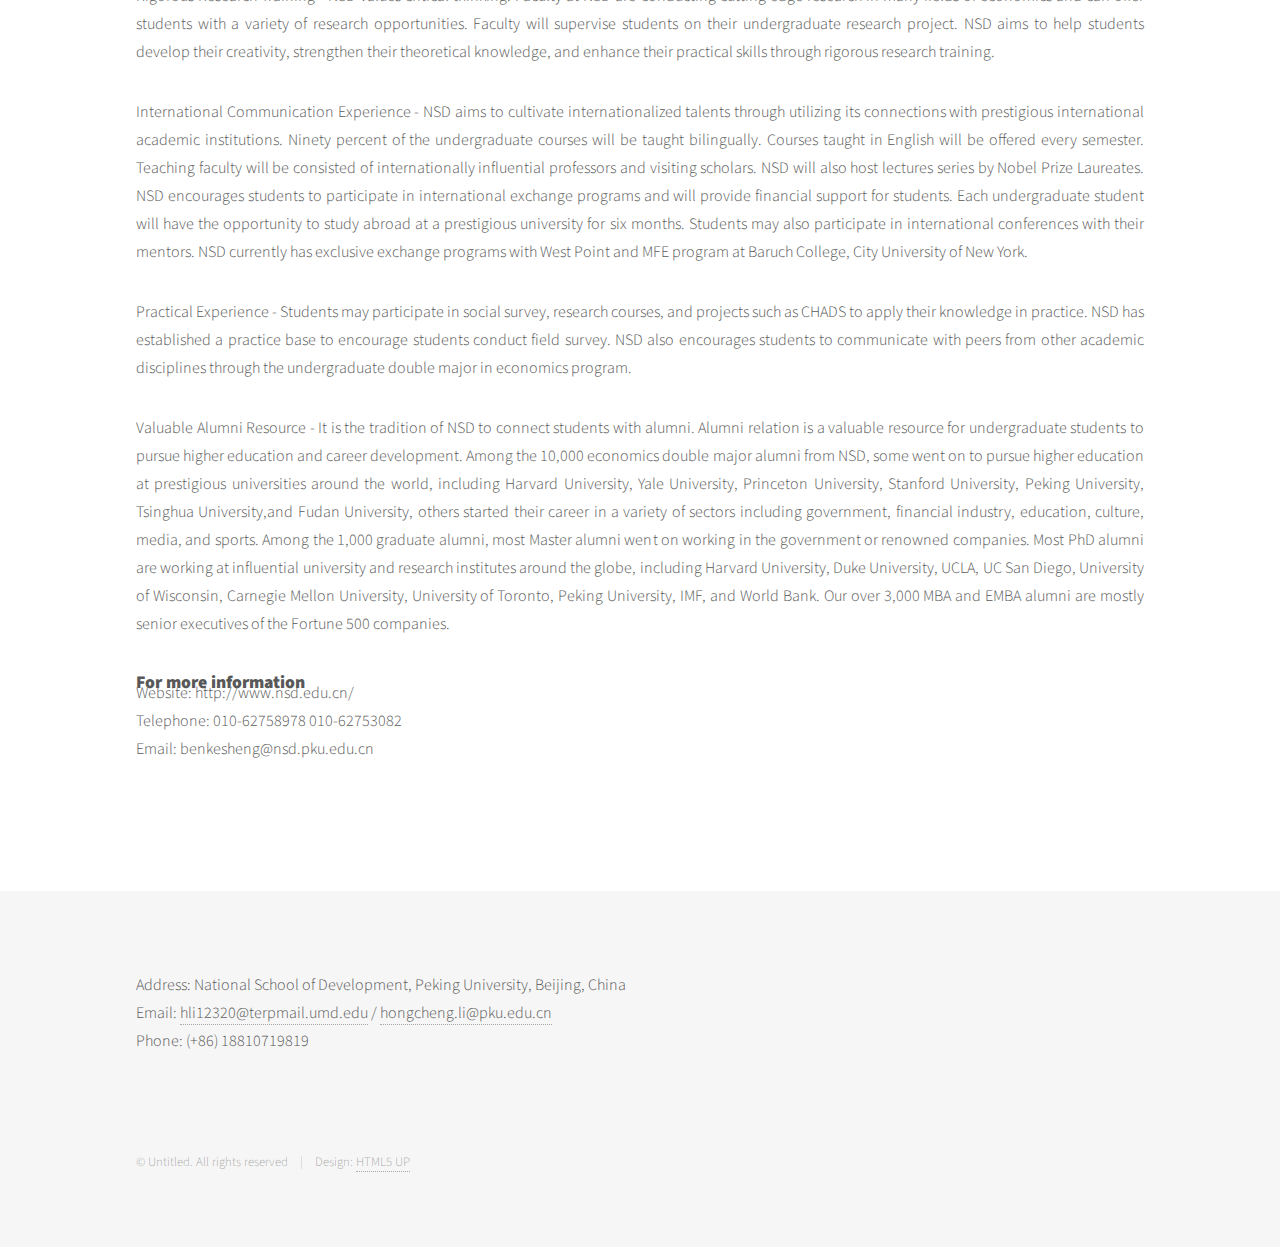
<file: NSD.html>
<!DOCTYPE HTML>
<!--
	Phantom by HTML5 UP
	html5up.net | @ajlkn
	Free for personal and commercial use under the CCA 3.0 license (html5up.net/license)
-->
<html>
	<head>
		<title>Hongcheng Li -- NSD Undergraduate Program</title>
		<meta charset="utf-8" />
		<meta name="viewport" content="width=device-width, initial-scale=1, user-scalable=no" />
		<link rel="stylesheet" href="assets/css/main.css" />
		<noscript><link rel="stylesheet" href="assets/css/noscript.css" /></noscript>
	</head>
	<body class="is-preload">
		<!-- Wrapper -->
			<div id="wrapper">

				<!-- Header -->
					<header id="header">
						<div class="inner">

							<!-- Logo -->
								<a href="index.html" class="logo">
									<span class="symbol"><img src="images/home.jpg" alt="" /></span><span class="title">Homepage</span>
								</a>

							<!-- Nav -->
								<nav>
									<ul>
										<li><a href="#menu">Menu</a></li>
									</ul>
								</nav>

						</div>
					</header>

				<!-- Menu -->
					<nav id="menu">
						<h2>Menu</h2>
						<ul>
							<li><a href="index.html">Homepage</a></li>
							<li><a href="files/CV.pdf">Curriculum Vitae</a></li>
							<li><a href="ResearchOngoing.html">Research Ongoing</a></li>
							<li><a href="ResearchExperience.html">Research Experience</a></li>
							<li><a href="CourseProjects.html">Course Projects</a></li>
							<li><a href="WechatMedia.html">Wechat Essays</a></li>
							<li><a href="NSD.html">NSD Undergraduate Program</a></li>
						</ul>
					</nav>

				<!-- Main -->
					<div id="main">
						<div class="inner">
							<h1>National School of Development<br />
								Peking University<br />
								Undergraduate Program Information</h1>
							<span class="image main"><img src="images/NSD01.png" alt="" /></span>
							<section>
								<h2>About National School of Development</h2>
								<p style="text-align:justify;">National School of Development at Peking University (NSD) was formerly known as the China Center of Economic Research (CCER). Founded by Justin Yifu Lin and five Chinese economists who came back from overseas in 1994, the center has been dedicated to promoting the comprehensive and interdisciplinary education of social sciences, to advancing theoretical and policy research in China, and to serving the needs emerged from China’s reform. In 2015, the Center for New Structural Economics was established in NSD to lead theoretical research in international development and to support policy implementation by utilizing experiences from China and other developing countries. In 2016, the Institute of South-South Cooperation and Development was established to foster high-level talents to possess comprehensive theoretical knowledge, a broad international vision and open mindedness, and abilities to work for national development and to make decisions in light of national conditions for developing countries. NSD started admitting full-time undergraduate students in 2016.</p>
								<p style="text-align:justify;">NSD is run by faculty. The open-minded academic environment allows researchers to agree to disagree on academic topics. All faculty have oversea education backgrounds. Through relentless effort over the past twenty years, NSD has formed tailored education programs for students in the field of politics, business, and academics. It is a flagship institution in economics education and research in China. NSD is the first institution in China to establish a systematic modern economics education program that provides education for undergraduate double major in economics program and Master and PhD graduate programs. The undergraduate double major in economics program is the largest undergraduate program at Peking University. The graduate programs are small-sized and highly competitive. Graduate program alumni are well received in both academic institutions and the industry in China and internationally.<br />The co-founder Professor Justin Yifu Lin is the first Chief Economist of World Bank from a developing country.</p>
							</section>
							<section>
								<h2>Features of the National School of Development</h2>
								<p style="text-align:justify;"><u>Think Tank</u>
								   <br />National development is the core subject at NSD. NSD proposes strategies, systems, policies and theoretical questions for major issues arising from China’s reform, modernization and the evolution of international structure.
								   <br />NSD is actively involved in policy debates aside from its teaching and research activities. Honorary Dean Justin Yifu Lin is a member of Standing Committee of Chinese People’s Political Consultation Conference, the Vice Chairman of All-China Federation of People’s Republic of China, and Councilor at State Council of People’s Republic of China. Professor Gang Yi is the Deputy Director of People’s Bank of China and the Deputy Director of the General Office for Leading Group for Financial and Economics Affairs. Since 2013, Professor Justin Yifu Lin, Professor Guoqing Song, Professor Qiren Zhou and Professor Feng Lu has participated in multiple Prime Minister Economics Group Discussions. Professor Feng Lu has been providing long term academic support for the Ministry of Finance on the matter of G20. Professor Ling Li hosted a special information session for the Central Politburo of the Communist Party of China.
								   <br />Over the past twenty years, faculty at NSD participated in nearly every reform debate in China and significantly contributed to issues including new rural construction, state-owned enterprise reform, land reform, the Belt and Road Initiative, telecommunication reform, health care reform, exchange rate policy, macroeconomic regulation, stock market regulation and family planning policy. In 2015, NSD was appointed by the State Council of People’s Republic of China as the first higher education institution to perform a third party evaluation of the implementation of the “real economy development via financial support” policy.</p>
								<p style="text-align:justify;"><u>International Cooperation and Communication</u>
								   <br />The NSD has been hosting a variety of high quality international cooperation and communication events. Since 2010, NSD has been hosting the China-US Economic Dialogue. The content of dialogue is presented to both China and US government and serves as an important supplement to the Sino-US Strategic and Economic Dialogue. Since 1998, NSD has been co-hosting the CCER-NBER Annual Conference with National Bureau of Economic Research for seventeen years. NSD also holds international conferences on a variety of topics and hosts visits for international experts and high level foreign governmental officials.</p>
								<div align="center">
									<img src="images/NSD02.png" alt="" title="Professor Kenneth Arrow (November 2009, Yan Fu Memorial Lecture)">
									<br /><font size="1" color="grey">Professor Kenneth Arrow (November 2009, Yan Fu Memorial Lecture)</font>
									<br /><br /><img src="images/NSD03.png" alt="" title="Condoleezza Rice, Former United States Secretary of State (March 2005)">
									<br /><font size="1" color="grey">Condoleezza Rice, Former United States Secretary of State (March 2005)</font>
									<br /><br /><img src="images/NSD04.png" alt="" title="Jimmy Carter, Former President of the United States (September 2009)">
									<br /><font size="1" color="grey">Jimmy Carter, Former President of the United States (September 2009)</font>
									<br /><br />
								</div>
							</section>
							<section>
								<h2>Undergraduate Program Structure</h2>
								<p style="text-align:justify;"><u>Major</u>
								   <br />Economics (National Development concentration)</p>
								<p style="text-align:justify;"><u>Education Goal</u>
								   <br />The economics (National Development concentration) program aims to foster future leaders in national development with international vision, creativity, practical skills and knowledge in both breadth and depth. The National School of Development recruits students into the undergraduate program of economics (National Development concentration) with fine-designed courses. Internationalized, cross-disciplinary, and academic-oriented environment are the core to our program. We are devoted to pushing forward humanities and scientific spirit; to promoting innovative and visionary ideas; to establishing a comprehensive study of the economic theory with sound research ability; and to grooming well-rounded talent to serve China’s reform and development. Students will be equipped for economic teaching and research, and will be cultivated as leaders in various sectors, including private firms, policy research institutions, and financial industry.</p>
								<p style="text-align:justify;"><u>Program Features</u>
								   <br />Core Value - NSD aims to establish a fine-designed undergraduate program through an internationalized and interdisciplinary education structure to foster economics research professionals. NSD utilizes its well-structured courses, prestigious faculty, and standardized teaching service to help students form a rigorous foundation in economics and to simultaneously promote interdisciplinary research.</p>
								<p style="text-align:justify;">Influential Faculty - The research fields of NSD faculty range from economics, management, demography to political science. All faculty from NSD hold graduate degrees from universities oversea. Six former presidents of the Chinese Economists Society are currently faculty at NSD. All faculty teach undergraduate courses which are well received by students. All faculty hold weekly office hours to promote communication between students and faculty. NSD intends to provide education for students in both the economic field and in life.</p>
								<div align="center">
									<img src="images/NSD05.png" alt="" title="Professor Gang Yi" width="200" height="150">
									<img src="images/NSD06.png" alt="" title="Professor Wen Hai" width="200" height="150">
									<img src="images/NSD07.png" alt="" title="Professor Ping Chen" width="200" height="150">
								</div>
								<div align="center">
									<img src="images/NSD08.png" alt="" title="Professor Xiaobo Zhang" width="200" height="150">
									<img src="images/NSD09.png" alt="" title="Professor Gordon Liu" width="200" height="150">
									<img src="images/NSD10.png" alt="" title="Professor Shuanglin Lin" width="200" height="150">
									<br /><font size="1" color="grey">Former presidents of the Chinese Economist Society</font>
									<br /><br />
								</div>
								<p style="text-align:justify;">Rich Education Experience - NSD has over 20 years of experience in providing education for undergraduate double major in economics program, Master program, and PhD program. NSD has also been teaching for the Politics, Philosophy and Economics (PPE) program jointly with Yuanpei College at Peking University. NSD’s rich experience in teaching and the comprehensive teaching structure provides a rigorous foundation for the undergraduate program.</p>
								<p style="text-align:justify;">Mentor-Mentee System - NSD’s Mentor-Mentee system matches each student with an academic mentor and a life mentor to help each student find their personalized research area.</p>
								<p style="text-align:justify;">Comprehensive Course of Study - The undergraduate program focuses on both breadth and depth. Students are required to take liberal arts courses offered across the university, major core courses, major elective courses and courses from other departments. NSD has designed personalized small-class courses and English courses. In addition, undergraduate students may take graduate level courses, participate in workshops, and participate in graduate level research depending on their abilities.</p>
								<div align="center">
									<table border="1">
										<tr>
											<th>Major prerequisite</th>
											<th>Major core courses</th>
											<th>Courses from other departments</th>
										</tr>
										<tr>
											<td>Mathematical Analysis I</td>
											<td>Principles of Economics</td>
											<td>Mathematics</td>
										</tr>
										<tr>
											<td>Mathematical Analysis II</td>
											<td>Intermediate Microeconomics</td>
											<td>Philosophy</td>
										</tr>
										<tr>
											<td>Linear Algebra</td>
											<td>Intermediate Macroeconomics</td>
											<td>History</td>
										</tr>
										<tr>
											<td>Probability Theory</td>
											<td>Econometrics</td>
											<td>Sociology</td>
										</tr>
										<tr>
											<td>Mathematical Statistics</td>
											<td>Economics Research Training</td>
											<td>Political Science</td>
										</tr>
										<tr>
											<td>&nbsp;</td>
											<td>Special Topics on Chinese Economy</td>
											<td>International Relations</td>
										</tr>
									</table>
								</div>
								<p style="text-align:justify;">Rigorous Research Training - NSD values critical thinking. Faculty at NSD are conducting cutting edge research in many fields of economics and can offer students with a variety of research opportunities. Faculty will supervise students on their undergraduate research project. NSD aims to help students develop their creativity, strengthen their theoretical knowledge, and enhance their practical skills through rigorous research training.</p>
								<p style="text-align:justify;">International Communication Experience - NSD aims to cultivate internationalized talents through utilizing its connections with prestigious international academic institutions. Ninety percent of the undergraduate courses will be taught bilingually. Courses taught in English will be offered every semester. Teaching faculty will be consisted of internationally influential professors and visiting scholars. NSD will also host lectures series by Nobel Prize Laureates. NSD encourages students to participate in international exchange programs and will provide financial support for students. Each undergraduate student will have the opportunity to study abroad at a prestigious university for six months. Students may also participate in international conferences with their mentors. NSD currently has exclusive exchange programs with West Point and MFE program at Baruch College, City University of New York.</p>
								<p style="text-align:justify;">Practical Experience - Students may participate in social survey, research courses, and projects such as CHADS to apply their knowledge in practice. NSD has established a practice base to encourage students conduct field survey. NSD also encourages students to communicate with peers from other academic disciplines through the undergraduate double major in economics program.</p>
								<p style="text-align:justify;">Valuable Alumni Resource - It is the tradition of NSD to connect students with alumni. Alumni relation is a valuable resource for undergraduate students to pursue higher education and career development. Among the 10,000 economics double major alumni from NSD, some went on to pursue higher education at prestigious universities around the world, including Harvard University, Yale University, Princeton University, Stanford University, Peking University, Tsinghua University,and Fudan University, others started their career in a variety of sectors including government, financial industry, education, culture, media, and sports. Among the 1,000 graduate alumni, most Master alumni went on working in the government or renowned companies. Most PhD alumni are working at influential university and research institutes around the globe, including Harvard University, Duke University, UCLA, UC San Diego, University of Wisconsin, Carnegie Mellon University, University of Toronto, Peking University, IMF, and World Bank. Our over 3,000 MBA and EMBA alumni are mostly senior executives of the Fortune 500 companies.</p>
							</section>
							<section>
								<h2>For more information</h2>
								<p>Website: http://www.nsd.edu.cn/
								   <br />Telephone: 010-62758978   010-62753082
								   <br />Email: benkesheng@nsd.pku.edu.cn</p>
							</section>
						</div>
					</div>

				<!-- Footer -->
					<footer id="footer">
						<div class="inner">
							<p>Address: National School of Development, Peking University, Beijing, China<br />
							   Email: <a href="mailto:hli12320@terpmail.umd.edu">hli12320@terpmail.umd.edu</a> / <a href="mailto:hongcheng.li@pku.edu.cn">hongcheng.li@pku.edu.cn</a><br />
							   Phone: (+86) 18810719819</p>
							<ul class="copyright">
								<li>&copy; Untitled. All rights reserved</li><li>Design: <a href="http://html5up.net">HTML5 UP</a></li>
							</ul>
						</div>
					</footer>

			</div>

		<!-- Scripts -->
			<script src="assets/js/jquery.min.js"></script>
			<script src="assets/js/browser.min.js"></script>
			<script src="assets/js/breakpoints.min.js"></script>
			<script src="assets/js/util.js"></script>
			<script src="assets/js/main.js"></script>

	</body>
</html>
</file>
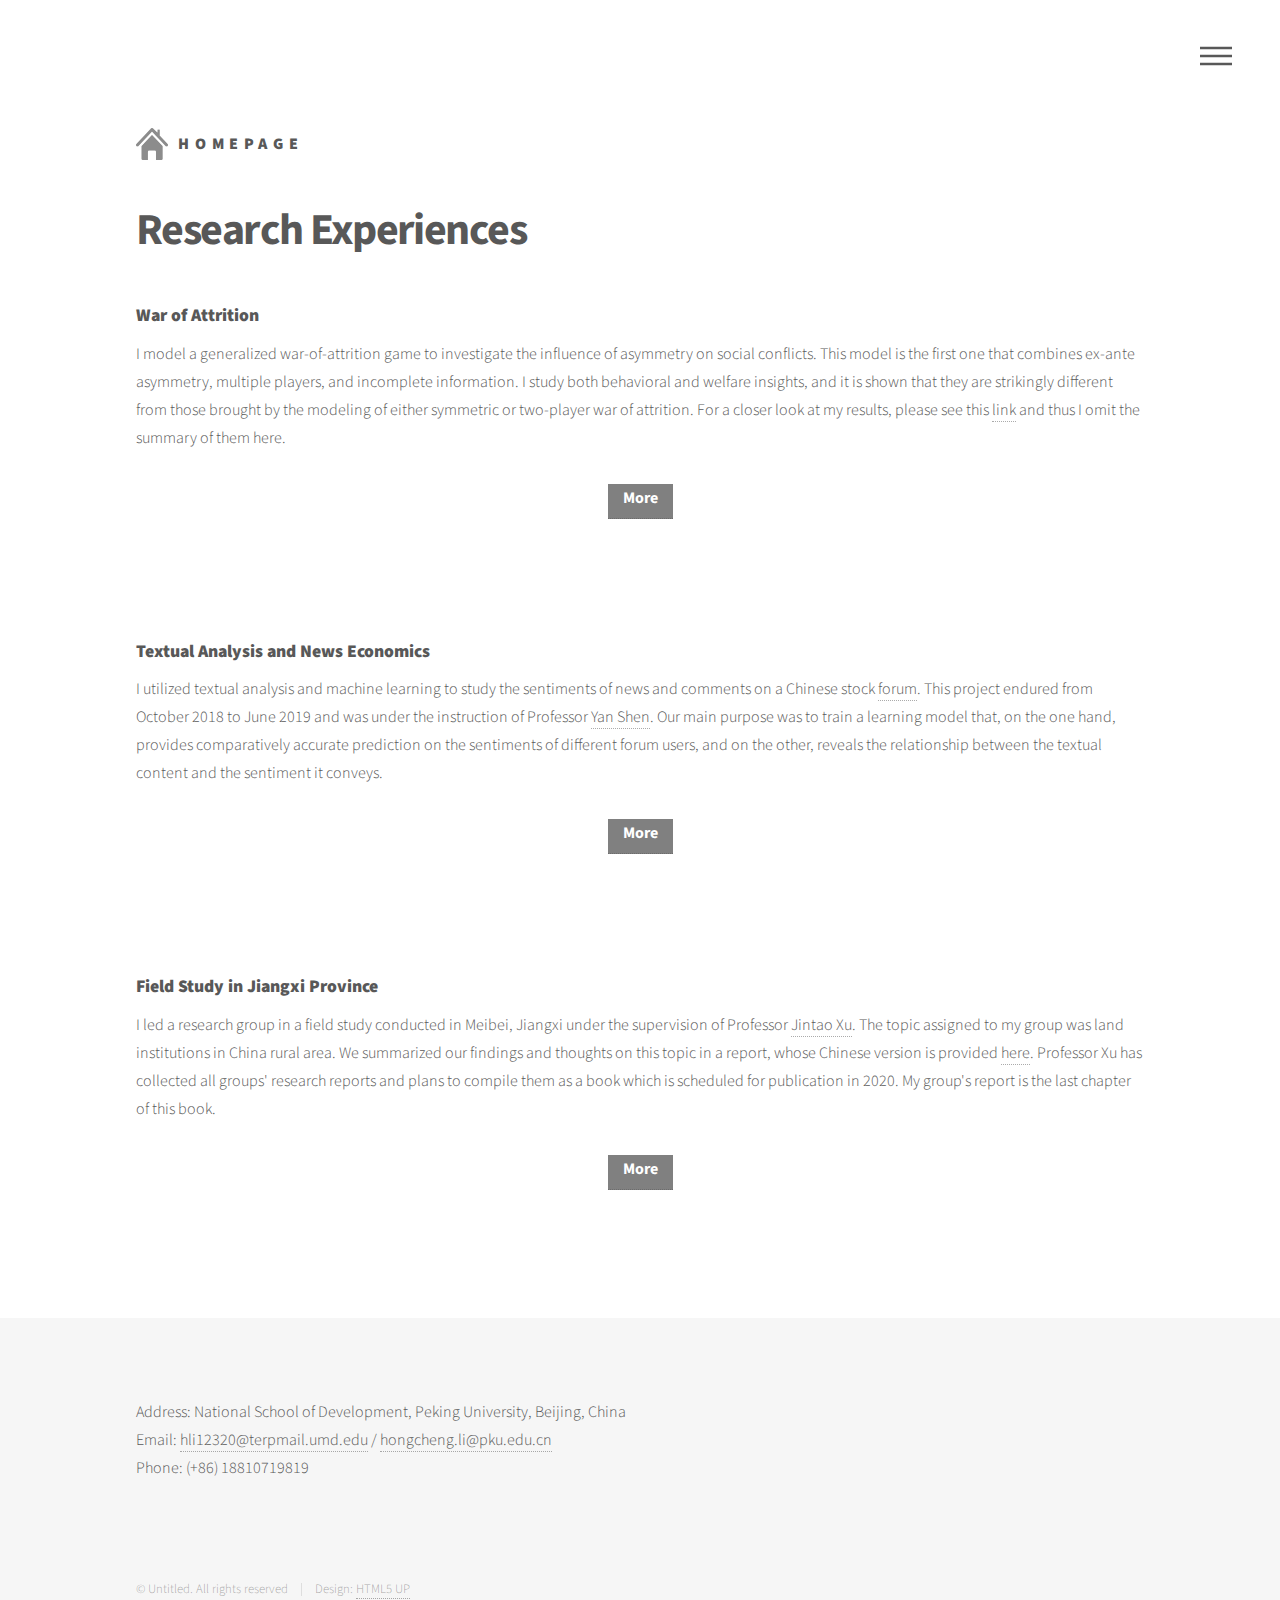
<file: ResearchExperience.html>
<!DOCTYPE HTML>
<!--
	Phantom by HTML5 UP
	html5up.net | @ajlkn
	Free for personal and commercial use under the CCA 3.0 license (html5up.net/license)
-->
<html>
	<head>
		<title>Research Experiences</title>
		<meta charset="utf-8" />
		<meta name="viewport" content="width=device-width, initial-scale=1, user-scalable=no" />
		<link rel="stylesheet" href="assets/css/main.css" />
		<noscript><link rel="stylesheet" href="assets/css/noscript.css" /></noscript>
		<style type="text/css">
			body{
				margin:0 auto;
				padding:0px;
			}
			.btn-slide{
				background:gray;
				width:65px;
				height:35px;
				text-align:center;
				font-weight:700;
				margin:0 auto;
				display:block;
				color:#fff;
				text-decoration:none;
			}
		</style>
		<script type="text/javascript">
			function showdiv1(){
				document.getElementById("hpn1").style.display="block";
				document.getElementById("strHref1").innerHTML="Fold";
				document.getElementById("strHref1").href="javascript:hidediv1();";
			}
			function hidediv1(){
				document.getElementById("hpn1").style.display="none";
				document.getElementById("strHref1").innerHTML="More";
				document.getElementById("strHref1").href="javascript:showdiv1();";
			}
			function showdiv2(){
				document.getElementById("hpn2").style.display="block";
				document.getElementById("strHref2").innerHTML="Fold";
				document.getElementById("strHref2").href="javascript:hidediv2();";
			}
			function hidediv2(){
				document.getElementById("hpn2").style.display="none";
				document.getElementById("strHref2").innerHTML="More";
				document.getElementById("strHref2").href="javascript:showdiv2();";
			}
			function showdiv3(){
				document.getElementById("hpn3").style.display="block";
				document.getElementById("strHref3").innerHTML="Fold";
				document.getElementById("strHref3").href="javascript:hidediv3();";
			}
			function hidediv3(){
				document.getElementById("hpn3").style.display="none";
				document.getElementById("strHref3").innerHTML="More";
				document.getElementById("strHref3").href="javascript:showdiv3();";
			}
		</script>
	</head>
	<body class="is-preload">
		<!-- Wrapper -->
			<div id="wrapper">

				<!-- Header -->
					<header id="header">
						<div class="inner">

							<!-- Logo -->
								<a href="index.html" class="logo">
									<span class="symbol"><img src="images/home.jpg" alt="" /></span><span class="title">Homepage</span>
								</a>

							<!-- Nav -->
								<nav>
									<ul>
										<li><a href="#menu">Menu</a></li>
									</ul>
								</nav>

						</div>
					</header>

				<!-- Menu -->
					<nav id="menu">
						<h2>Menu</h2><br /><br />
						<ul>
							<li><a href="index.html">Homepage</a></li>
							<li><a href="files/CV.pdf">Curriculum Vitae</a></li>
							<li><a href="ResearchOngoing.html">Research</a></li>
							<li><a href="ResearchExperience.html">Research Experiences</a></li>
							<li><a href="CourseProjects.html">Course Projects</a></li>
							<li><a href="NSD.html">Undergraduate Program</a></li>
						</ul>
					</nav>

				<!-- Main -->
					<div id="main">
						<div class="inner">
							<h1>Research Experiences</h1>
							<h2>War of Attrition</h2><br />
							<p>I model a generalized war-of-attrition game to investigate the influence of asymmetry on social conflicts. This model is the first one that combines ex-ante asymmetry, multiple players, and incomplete information. I study both behavioral and welfare insights, and it is shown that they are strikingly different from those brought by the modeling of either symmetric or two-player war of attrition. For a closer look at my results, please see this <a href="ResearchOngoing.html">link</a> and thus I omit the summary of them here.</p>
							<div id="hpn1" style="display:none">
								<p>This study began in September 2018 and I have spent at least 500 hours on it. Professor <a href="http://nsd.pku.edu.cn/szdw/qzjs/w/262179.htm">Hao Wang</a> has been giving me instructions since the beginning, and later during the summer of 2019, I also started to receive suggestions from Professor <a href="http://www.gsm.pku.edu.cn/jsjjxq.jsp?urltype=tree.TreeTempUrl&wbtreeid=1141&user_id=wengxi125">Xi Weng</a>. Moreover, I have been making contact with international scholars potentially interested in this study and the comments I have received so far are mainly positive. During this project, I make myself quite acquaintant with the literature of all forms of conflicts, like war of attrition, bargaining, contest, auction, etc., and further I differentiate my work from them in both technical and intuitive aspects.</p>
								<p>Although the literature of war of attrition has a 40-year history, it still generates interest. Actually, right in September 2019, one of the leading journals of economic theory, <a href="https://econtheory.org/">Theoretical Economics</a>, published a paper (<a href="https://econtheory.org/ojs/index.php/te/article/viewFile/3158/24484/709">Kambe (2019)</a>) which studies a similar yet simplified version of my model. However, our setups are different enough to capture different insights, and our motivations clearly differ from each other as well. First, Kambe (2019) simplifies the problem by considering two-type incomplete information in which one of the two types is non-compromising, and this indicates that his model is essentially a perturbed complete-information game. In contrast, I study a model with continuous-type incomplete information which requires more complex techniques to analyze, and the infinite-dimension nature of the information structure brings more variation to the analysis which cannot appear in the two-type model. Second, Kambe (2019) focuses mainly on the analysis of equilibrium behavior, that is, who is likely to exit and when the war of attrition ends quickly. Nonetheless, my analysis shows that this focus should be attached with less importance as there are examples where the outcome or, equivalently, the welfare level is irrelevant to some variation of players' behavior. Namely, I show that it is something else, but not necessarily players' exact provision time, that determines the outcome. With these two points, I go further than Kambe (2019).</p>
								<p>This study triggers some future interests. The first lies in making redistribution a cheap resolution to the delay problem occurring in wars of attrition. In the concluding part, I mention that by combining the advantages of both centralization and decentralization, redistribution can do better than central provision. Additionally, I suggest to look into the transformation process from war of attrition to a more cooperative institution, and I anticipate that the presence of the war-of-attrition benchmark may obstruct this process and that asymmetry can make it even worse.</p>
							</div>
							<p><a href="javascript:showdiv1();" id="strHref1" class="btn-slide">More</a></p>
							<br /><br /><p><h2>Textual Analysis and News Economics</h2><br />
							<p>I utilized textual analysis and machine learning to study the sentiments of news and comments on a Chinese stock <a href="http://guba.eastmoney.com/">forum</a>. This project endured from October 2018 to June 2019 and was under the instruction of Professor <a href="http://nsd.pku.edu.cn/szdw/qzjs/s/262175.htm">Yan Shen</a>. Our main purpose was to train a learning model that, on the one hand, provides comparatively accurate prediction on the sentiments of different forum users, and on the other, reveals the relationship between the textual content and the sentiment it conveys.</p>
							<div id="hpn2" style="display:none">
								<p>This research consists of two stages. First, I crawled the news and comments published in the past few years from the on-line forum, and then I randomly selected a sample with which several machine learning models can be trained and tested. I manually labeled the sentiment inclination and the market expectation implied by each piece of information in this sample as being either positive, negative, or unknown. More importantly, I extracted key words from which I made the judgment on the sentiment and expectation. The second stage is to vectorize these labeled data and to use them to train machine learning models and compare their efficiency in sentiment-prediction and regularity-revelation. Experiment showed that TF-IDF was the most efficient vectorization method for this problem with specific complexity and data scale. I tried many learning models, and it turned out that SVM and deep neural networks were the winner in prediction while decision tree and other rule-learning models were more competent in summarizing regularities.</p>
								<p>The prediction accuracy was about 87% which was better than most of Chinese-text sentiment prediction in literature. Further, the key-word analysis was interesting, as it demonstrated that laudatory/dirty words were important indicators of sentiments, however, certain examples showed that their efficacy suffered from sarcasm. Besides, stock jargons like "dragon head" and "chicken feather" were also telling.</p>
							</div>
							<p><a href="javascript:showdiv2();" id="strHref2" class="btn-slide">More</a></p>
							<br /><br /><p><h2>Field Study in Jiangxi Province</h2><br />
							<p>I led a research group in a field study conducted in Meibei, Jiangxi under the supervision of Professor <a href="http://nsd.pku.edu.cn/szdw/qzjs/x/262188.htm">Jintao Xu</a>. The topic assigned to my group was land institutions in China rural area. We summarized our findings and thoughts on this topic in a report, whose Chinese version is provided <a href="files/Researches/land institution.pdf">here</a>. Professor Xu has collected all groups' research reports and plans to compile them as a book which is scheduled for publication in 2020. My group's report is the last chapter of this book.</p>
							<div id="hpn3" style="display:none">
								<p>My group randomly selected 12 households in Meibei and carried out thorough interviews with members of each family. The main focus was the local execution of land policies enforced by superior governments, like the Household Responsibility System (HRS) during the early 1980s, the Agricultural To Non-Agricultural Policy during the late 1990s, the Grain To Green Project (GTGP) during the early 2000s, etc.. We also investigated some local innovation in the agricultural production pattern, for example, Meibei government entrusted a private company to concentrate farmers' lands for massive production.</p>
								<p>China's rural agricultural production structure stays almost identical to that in the period of planned economy, that is, production is managed by a stratified structure and the superior managers are trusted with dominant power. On the other hand, the local government also frequently uses their power to interfere with land issues, especially when the implementation of a new policy is in progress. We found three significant patterns in this two-head management system. First, both superior powers are, to some extent, benevolent. For example, the production managers are active in supplying public goods and the government is willing to provide the funds. Second, this benevolence is only partial and they make many mistakes for lack of local information, which leaves space for corruption and rent-seeking. For instance, the company mentioned in the last paragragh was actually registered by several leading officers in the government and evidence showed that they had been appropriating public resources. Finally, the frequent reforms on land institutions have been reinforcing the concentration of both heads' power, even if this process is unintentional, and this trend tends to deepen the previous two patterns.</p>
							</div>
							<p><a href="javascript:showdiv3();" id="strHref3" class="btn-slide">More</a></p>
						</div>
					</div>

				<!-- Footer -->
					<footer id="footer">
						<div class="inner">
							<p>Address: National School of Development, Peking University, Beijing, China<br />
							   Email: <a href="mailto:hli12320@terpmail.umd.edu">hli12320@terpmail.umd.edu</a> / <a href="mailto:hongcheng.li@pku.edu.cn">hongcheng.li@pku.edu.cn</a><br />
							   Phone: (+86) 18810719819</p>
							<ul class="copyright">
								<li>&copy; Untitled. All rights reserved</li><li>Design: <a href="http://html5up.net">HTML5 UP</a></li>
							</ul>
						</div>
					</footer>

			</div>

		<!-- Scripts -->
			<script src="assets/js/jquery.min.js"></script>
			<script src="assets/js/browser.min.js"></script>
			<script src="assets/js/breakpoints.min.js"></script>
			<script src="assets/js/util.js"></script>
			<script src="assets/js/main.js"></script>

	</body>
</html>
</file>
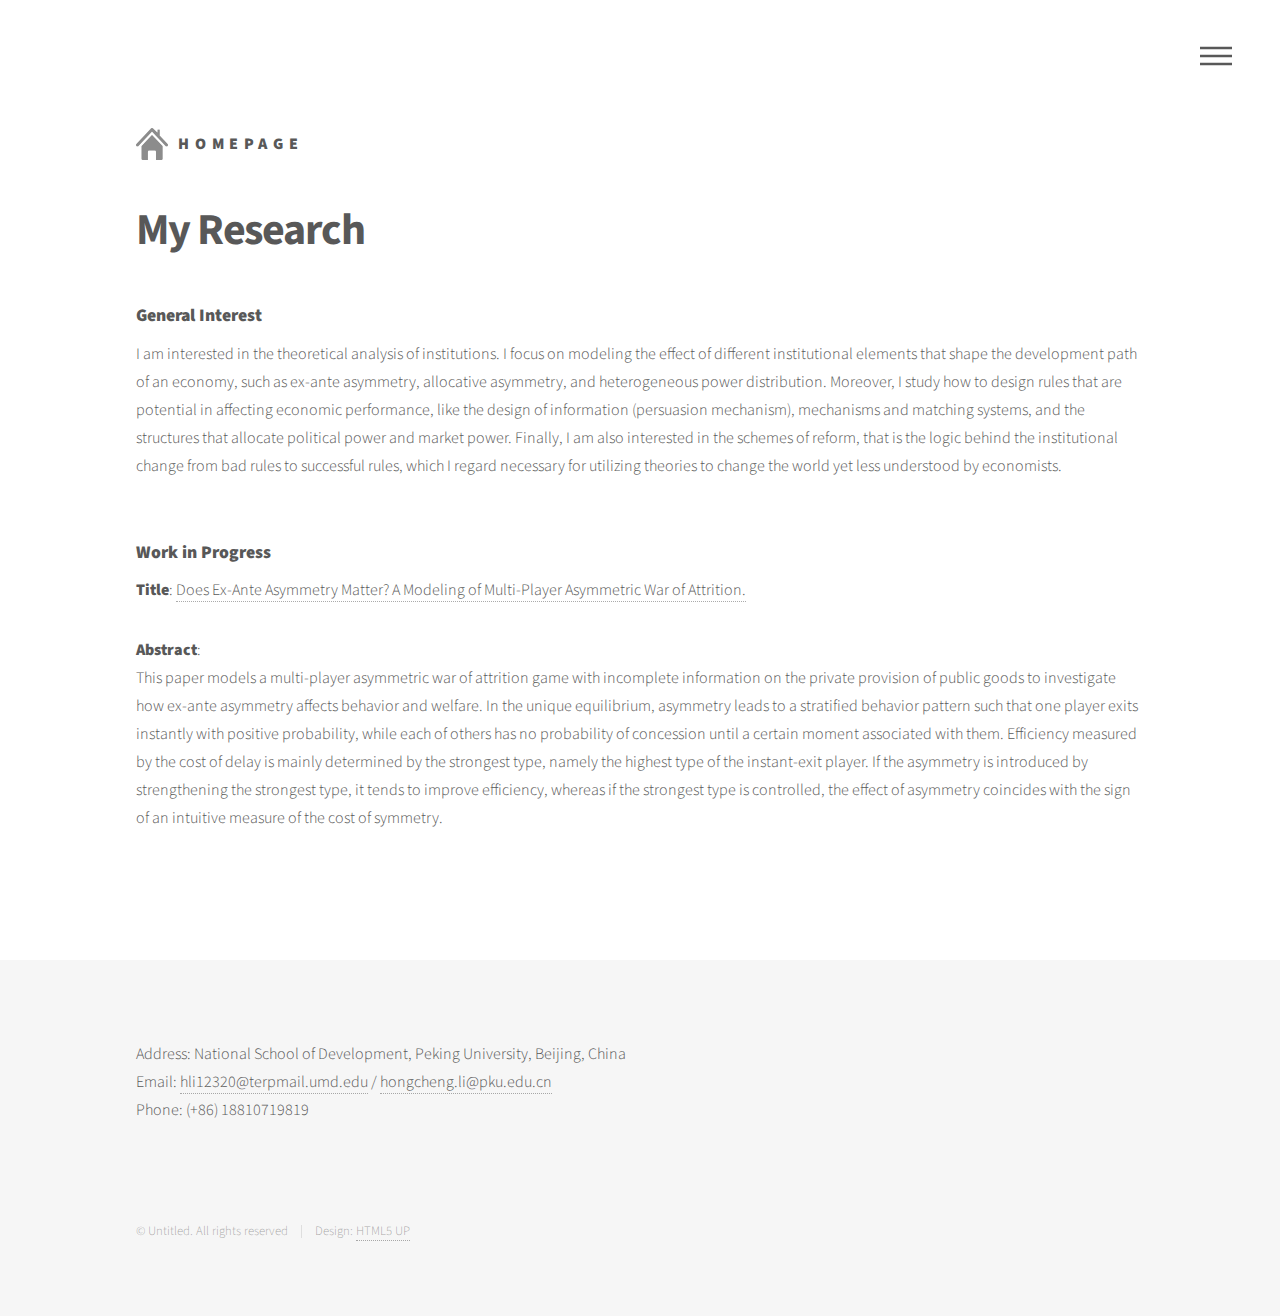
<file: ResearchOngoing.html>
<!DOCTYPE HTML>
<!--
	Phantom by HTML5 UP
	html5up.net | @ajlkn
	Free for personal and commercial use under the CCA 3.0 license (html5up.net/license)
-->
<html>
	<head>
		<title>Research</title>
		<meta charset="utf-8" />
		<meta name="viewport" content="width=device-width, initial-scale=1, user-scalable=no" />
		<link rel="stylesheet" href="assets/css/main.css" />
		<noscript><link rel="stylesheet" href="assets/css/noscript.css" /></noscript>
	</head>
	<body class="is-preload">
		<!-- Wrapper -->
			<div id="wrapper">

				<!-- Header -->
					<header id="header">
						<div class="inner">

							<!-- Logo -->
								<a href="index.html" class="logo">
									<span class="symbol"><img src="images/home.jpg" alt="" /></span><span class="title">Homepage</span>
								</a>

							<!-- Nav -->
								<nav>
									<ul>
										<li><a href="#menu">Menu</a></li>
									</ul>
								</nav>

						</div>
					</header>

				<!-- Menu -->
					<nav id="menu">
						<h2>Menu</h2><br /><br />
						<ul>
							<li><a href="index.html">Homepage</a></li>
							<li><a href="files/CV.pdf">Curriculum Vitae</a></li>
							<li><a href="ResearchOngoing.html">Research</a></li>
							<li><a href="ResearchExperience.html">Research Experiences</a></li>
							<li><a href="CourseProjects.html">Course Projects</a></li>
							<li><a href="NSD.html">Undergraduate Program</a></li>
						</ul>
					</nav>

				<!-- Main -->
					<div id="main">
						<div class="inner">
							<h1>My Research</h1>
							<h2>General Interest</h2><br />
							<p>I am interested in the theoretical analysis of institutions. I focus on modeling the effect of different institutional elements that shape the development path of an economy, such as ex-ante asymmetry, allocative asymmetry, and heterogeneous power distribution. Moreover, I study how to design rules that are potential in affecting economic performance, like the design of information (persuasion mechanism), mechanisms and matching systems, and the structures that allocate political power and market power. Finally, I am also interested in the schemes of reform, that is the logic behind the institutional change from bad rules to successful rules, which I regard necessary for utilizing theories to change the world yet less understood by economists.</p>
							<br /><h2>Work in Progress</h2><br />
							<p><strong>Title</strong>: <a href="files/Researches/introduction.pdf">Does Ex-Ante Asymmetry Matter? A Modeling of Multi-Player Asymmetric War of Attrition.</a></p>
							<p><strong>Abstract</strong>:<br />This paper models a multi-player asymmetric war of attrition game with incomplete information on the private provision of public goods to investigate how ex-ante asymmetry affects behavior and welfare. In the unique equilibrium, asymmetry leads to a stratified behavior pattern such that one player exits instantly with positive probability, while each of others has no probability of concession until a certain moment associated with them. Efficiency measured by the cost of delay is mainly determined by the strongest type, namely the highest type of the instant-exit player. If the asymmetry is introduced by strengthening the strongest type, it tends to improve efficiency, whereas if the strongest type is controlled, the effect of asymmetry coincides with the sign of an intuitive measure of the cost of symmetry.</p>
						</div>
					</div>

				<!-- Footer -->
					<footer id="footer">
						<div class="inner">
							<p>Address: National School of Development, Peking University, Beijing, China<br />
							   Email: <a href="mailto:hli12320@terpmail.umd.edu">hli12320@terpmail.umd.edu</a> / <a href="mailto:hongcheng.li@pku.edu.cn">hongcheng.li@pku.edu.cn</a><br />
							   Phone: (+86) 18810719819</p>
							<ul class="copyright">
								<li>&copy; Untitled. All rights reserved</li><li>Design: <a href="http://html5up.net">HTML5 UP</a></li>
							</ul>
						</div>
					</footer>

			</div>

		<!-- Scripts -->
			<script src="assets/js/jquery.min.js"></script>
			<script src="assets/js/browser.min.js"></script>
			<script src="assets/js/breakpoints.min.js"></script>
			<script src="assets/js/util.js"></script>
			<script src="assets/js/main.js"></script>

	</body>
</html>
</file>
<file: assets/css/noscript.css>
/*
	Phantom by HTML5 UP
	html5up.net | @ajlkn
	Free for personal and commercial use under the CCA 3.0 license (html5up.net/license)
*/

/* Tiles */

	body.is-preload .tiles article {
		-moz-transform: none;
		-webkit-transform: none;
		-ms-transform: none;
		transform: none;
		opacity: 1;
	}
</file>
<file: assets/css/main.css>
@import url(font-awesome.min.css);
@import url("https://fonts.googleapis.com/css?family=Source+Sans+Pro:300,700,900");

/*
	Phantom by HTML5 UP
	html5up.net | @ajlkn
	Free for personal and commercial use under the CCA 3.0 license (html5up.net/license)
*/

html, body, div, span, applet, object,
iframe, h1, h2, h3, h4, h5, h6, p, blockquote,
pre, a, abbr, acronym, address, big, cite,
code, del, dfn, em, img, ins, kbd, q, s, samp,
small, strike, strong, sub, sup, tt, var, b,
u, i, center, dl, dt, dd, ol, ul, li, fieldset,
form, label, legend, table, caption, tbody,
tfoot, thead, tr, th, td, article, aside,
canvas, details, embed, figure, figcaption,
footer, header, hgroup, menu, nav, output, ruby,
section, summary, time, mark, audio, video {
	margin: 0;
	padding: 0;
	border: 0;
	font-size: 100%;
	font: inherit;
	vertical-align: baseline;}

article, aside, details, figcaption, figure,
footer, header, hgroup, menu, nav, section {
	display: block;}

body {
	line-height: 1;
}

ol, ul {
	list-style: none;
}

blockquote, q {
	quotes: none;
}

	blockquote:before, blockquote:after, q:before, q:after {
		content: '';
		content: none;
	}

table {
	border-collapse: collapse;
	border-spacing: 0;
}

body {
	-webkit-text-size-adjust: none;
}

mark {
	background-color: transparent;
	color: inherit;
}

input::-moz-focus-inner {
	border: 0;
	padding: 0;
}

input, select, textarea {
	-moz-appearance: none;
	-webkit-appearance: none;
	-ms-appearance: none;
	appearance: none;
}

/* Basic */

	@-ms-viewport {
		width: device-width;
	}

	body {
		-ms-overflow-style: scrollbar;
	}

	@media screen and (max-width: 480px) {

		html, body {
			min-width: 320px;
		}

	}

	html {
		box-sizing: border-box;
	}

	*, *:before, *:after {
		box-sizing: inherit;
	}

	body {
		background: #ffffff;
	}

		body.is-preload *, body.is-preload *:before, body.is-preload *:after {
			-moz-animation: none !important;
			-webkit-animation: none !important;
			-ms-animation: none !important;
			animation: none !important;
			-moz-transition: none !important;
			-webkit-transition: none !important;
			-ms-transition: none !important;
			transition: none !important;
		}

/* Type */

	body, input, select, textarea {
		color: #585858;
		font-family: "Source Sans Pro", Helvetica, sans-serif;
		font-size: 16pt;
		font-weight: 300;
		line-height: 1.75;
	}

		@media screen and (max-width: 1680px) {

			body, input, select, textarea {
				font-size: 14pt;
			}

		}

		@media screen and (max-width: 1280px) {

			body, input, select, textarea {
				font-size: 12pt;
			}

		}

	a {
		-moz-transition: border-bottom-color 0.2s ease, color 0.2s ease;
		-webkit-transition: border-bottom-color 0.2s ease, color 0.2s ease;
		-ms-transition: border-bottom-color 0.2s ease, color 0.2s ease;
		transition: border-bottom-color 0.2s ease, color 0.2s ease;
		text-decoration: none;
		color: #585858;
		border-bottom: dotted 1px rgba(88, 88, 88, 0.5);
	}

		a:hover {
			border-bottom-color: transparent;
			color: #f2849e !important;
		}

	strong, b {
		font-weight: 900;
	}

	em, i {
		font-style: italic;
	}

	p {
		margin: 0 0 2em 0;
	}

	h1 {
		font-size: 2.75em;
		font-weight: 700;
		line-height: 1.3;
		margin: 0 0 1em 0;
		letter-spacing: -0.035em;
	}

		h1 a {
			color: inherit;
		}

		@media screen and (max-width: 736px) {

			h1 {
				font-size: 2em;
				margin: 0 0 1em 0;
			}

		}

		@media screen and (max-width: 360px) {

			h1 {
				font-size: 1.75em;
			}

		}

	h2, h3, h4, h5, h6 {
		font-weight: 900;
		line-height: 1.5;
		margin: 0 0 -1em 0;
	}

		h2 a, h3 a, h4 a, h5 a, h6 a {
			color: inherit;
		}

	h2 {
		font-size: 1.1em;
	}

	h3 {
		font-size: 1em;
	}

	h4 {
		font-size: 0.8em;
	}

	h5 {
		font-size: 0.8em;
	}

	h6 {
		font-size: 0.8em;
	}

	@media screen and (max-width: 980px) {

		h1 br, h2 br, h3 br, h4 br, h5 br, h6 br {
			display: none;
		}

	}

	@media screen and (max-width: 736px) {

		h2 {
			font-size: 1em;
		}

		h3 {
			font-size: 0.8em;
		}

	}

	sub {
		font-size: 0.8em;
		position: relative;
		top: 0.5em;
	}

	sup {
		font-size: 0.8em;
		position: relative;
		top: -0.5em;
	}

	blockquote {
		border-left: solid 4px #c9c9c9;
		font-style: italic;
		margin: 0 0 2em 0;
		padding: 0.5em 0 0.5em 2em;
	}

	code {
		background: rgba(144, 144, 144, 0.075);
		border-radius: 4px;
		border: solid 1px #c9c9c9;
		font-family: "Courier New", monospace;
		font-size: 0.9em;
		margin: 0 0.25em;
		padding: 0.25em 0.65em;
	}

	pre {
		-webkit-overflow-scrolling: touch;
		font-family: "Courier New", monospace;
		font-size: 0.9em;
		margin: 0 0 2em 0;
	}

		pre code {
			display: block;
			line-height: 1.75;
			padding: 1em 1.5em;
			overflow-x: auto;
		}

	hr {
		border: 0;
		border-bottom: solid 1px #c9c9c9;
		margin: 2em 0;
	}

		hr.major {
			margin: 3em 0;
		}

	.align-left {
		text-align: left;
	}

	.align-center {
		text-align: center;
	}

	.align-right {
		text-align: right;
	}

/* Row */

	.row {
		display: flex;
		flex-wrap: wrap;
		box-sizing: border-box;
		align-items: stretch;
	}

		.row > * {
			box-sizing: border-box;
		}

		.row.gtr-uniform > * > :last-child {
			margin-bottom: 0;
		}

		.row.aln-left {
			justify-content: flex-start;
		}

		.row.aln-center {
			justify-content: center;
		}

		.row.aln-right {
			justify-content: flex-end;
		}

		.row.aln-top {
			align-items: flex-start;
		}

		.row.aln-middle {
			align-items: center;
		}

		.row.aln-bottom {
			align-items: flex-end;
		}

		.row > .imp {
			order: -1;
		}

		.row > .col-1 {
			width: 8.3333333333%;
		}

		.row > .off-1 {
			margin-left: 8.3333333333%;
		}

		.row > .col-2 {
			width: 16.6666666667%;
		}

		.row > .off-2 {
			margin-left: 16.6666666667%;
		}

		.row > .col-3 {
			width: 25%;
		}

		.row > .off-3 {
			margin-left: 25%;
		}

		.row > .col-4 {
			width: 33.3333333333%;
		}

		.row > .off-4 {
			margin-left: 33.3333333333%;
		}

		.row > .col-5 {
			width: 41.6666666667%;
		}

		.row > .off-5 {
			margin-left: 41.6666666667%;
		}

		.row > .col-6 {
			width: 50%;
		}

		.row > .off-6 {
			margin-left: 50%;
		}

		.row > .col-7 {
			width: 58.3333333333%;
		}

		.row > .off-7 {
			margin-left: 58.3333333333%;
		}

		.row > .col-8 {
			width: 66.6666666667%;
		}

		.row > .off-8 {
			margin-left: 66.6666666667%;
		}

		.row > .col-9 {
			width: 75%;
		}

		.row > .off-9 {
			margin-left: 75%;
		}

		.row > .col-10 {
			width: 83.3333333333%;
		}

		.row > .off-10 {
			margin-left: 83.3333333333%;
		}

		.row > .col-11 {
			width: 91.6666666667%;
		}

		.row > .off-11 {
			margin-left: 91.6666666667%;
		}

		.row > .col-12 {
			width: 100%;
		}

		.row > .off-12 {
			margin-left: 100%;
		}

		.row.gtr-0 {
			margin-top: 0;
			margin-left: 0em;
		}

			.row.gtr-0 > * {
				padding: 0 0 0 0em;
			}

			.row.gtr-0.gtr-uniform {
				margin-top: 0em;
			}

				.row.gtr-0.gtr-uniform > * {
					padding-top: 0em;
				}

		.row.gtr-25 {
			margin-top: 0;
			margin-left: -0.5em;
		}

			.row.gtr-25 > * {
				padding: 0 0 0 0.5em;
			}

			.row.gtr-25.gtr-uniform {
				margin-top: -0.5em;
			}

				.row.gtr-25.gtr-uniform > * {
					padding-top: 0.5em;
				}

		.row.gtr-50 {
			margin-top: 0;
			margin-left: -1em;
		}

			.row.gtr-50 > * {
				padding: 0 0 0 1em;
			}

			.row.gtr-50.gtr-uniform {
				margin-top: -1em;
			}

				.row.gtr-50.gtr-uniform > * {
					padding-top: 1em;
				}

		.row {
			margin-top: 0;
			margin-left: -2em;
		}

			.row > * {
				padding: 0 0 0 2em;
			}

			.row.gtr-uniform {
				margin-top: -2em;
			}

				.row.gtr-uniform > * {
					padding-top: 2em;
				}

		.row.gtr-150 {
			margin-top: 0;
			margin-left: -3em;
		}

			.row.gtr-150 > * {
				padding: 0 0 0 3em;
			}

			.row.gtr-150.gtr-uniform {
				margin-top: -3em;
			}

				.row.gtr-150.gtr-uniform > * {
					padding-top: 3em;
				}

		.row.gtr-200 {
			margin-top: 0;
			margin-left: -4em;
		}

			.row.gtr-200 > * {
				padding: 0 0 0 4em;
			}

			.row.gtr-200.gtr-uniform {
				margin-top: -4em;
			}

				.row.gtr-200.gtr-uniform > * {
					padding-top: 4em;
				}

		@media screen and (max-width: 1680px) {

			.row {
				display: flex;
				flex-wrap: wrap;
				box-sizing: border-box;
				align-items: stretch;
			}

				.row > * {
					box-sizing: border-box;
				}

				.row.gtr-uniform > * > :last-child {
					margin-bottom: 0;
				}

				.row.aln-left {
					justify-content: flex-start;
				}

				.row.aln-center {
					justify-content: center;
				}

				.row.aln-right {
					justify-content: flex-end;
				}

				.row.aln-top {
					align-items: flex-start;
				}

				.row.aln-middle {
					align-items: center;
				}

				.row.aln-bottom {
					align-items: flex-end;
				}

				.row > .imp-xlarge {
					order: -1;
				}

				.row > .col-1-xlarge {
					width: 8.3333333333%;
				}

				.row > .off-1-xlarge {
					margin-left: 8.3333333333%;
				}

				.row > .col-2-xlarge {
					width: 16.6666666667%;
				}

				.row > .off-2-xlarge {
					margin-left: 16.6666666667%;
				}

				.row > .col-3-xlarge {
					width: 25%;
				}

				.row > .off-3-xlarge {
					margin-left: 25%;
				}

				.row > .col-4-xlarge {
					width: 33.3333333333%;
				}

				.row > .off-4-xlarge {
					margin-left: 33.3333333333%;
				}

				.row > .col-5-xlarge {
					width: 41.6666666667%;
				}

				.row > .off-5-xlarge {
					margin-left: 41.6666666667%;
				}

				.row > .col-6-xlarge {
					width: 50%;
				}

				.row > .off-6-xlarge {
					margin-left: 50%;
				}

				.row > .col-7-xlarge {
					width: 58.3333333333%;
				}

				.row > .off-7-xlarge {
					margin-left: 58.3333333333%;
				}

				.row > .col-8-xlarge {
					width: 66.6666666667%;
				}

				.row > .off-8-xlarge {
					margin-left: 66.6666666667%;
				}

				.row > .col-9-xlarge {
					width: 75%;
				}

				.row > .off-9-xlarge {
					margin-left: 75%;
				}

				.row > .col-10-xlarge {
					width: 83.3333333333%;
				}

				.row > .off-10-xlarge {
					margin-left: 83.3333333333%;
				}

				.row > .col-11-xlarge {
					width: 91.6666666667%;
				}

				.row > .off-11-xlarge {
					margin-left: 91.6666666667%;
				}

				.row > .col-12-xlarge {
					width: 100%;
				}

				.row > .off-12-xlarge {
					margin-left: 100%;
				}

				.row.gtr-0 {
					margin-top: 0;
					margin-left: 0em;
				}

					.row.gtr-0 > * {
						padding: 0 0 0 0em;
					}

					.row.gtr-0.gtr-uniform {
						margin-top: 0em;
					}

						.row.gtr-0.gtr-uniform > * {
							padding-top: 0em;
						}

				.row.gtr-25 {
					margin-top: 0;
					margin-left: -0.5em;
				}

					.row.gtr-25 > * {
						padding: 0 0 0 0.5em;
					}

					.row.gtr-25.gtr-uniform {
						margin-top: -0.5em;
					}

						.row.gtr-25.gtr-uniform > * {
							padding-top: 0.5em;
						}

				.row.gtr-50 {
					margin-top: 0;
					margin-left: -1em;
				}

					.row.gtr-50 > * {
						padding: 0 0 0 1em;
					}

					.row.gtr-50.gtr-uniform {
						margin-top: -1em;
					}

						.row.gtr-50.gtr-uniform > * {
							padding-top: 1em;
						}

				.row {
					margin-top: 0;
					margin-left: -2em;
				}

					.row > * {
						padding: 0 0 0 2em;
					}

					.row.gtr-uniform {
						margin-top: -2em;
					}

						.row.gtr-uniform > * {
							padding-top: 2em;
						}

				.row.gtr-150 {
					margin-top: 0;
					margin-left: -3em;
				}

					.row.gtr-150 > * {
						padding: 0 0 0 3em;
					}

					.row.gtr-150.gtr-uniform {
						margin-top: -3em;
					}

						.row.gtr-150.gtr-uniform > * {
							padding-top: 3em;
						}

				.row.gtr-200 {
					margin-top: 0;
					margin-left: -4em;
				}

					.row.gtr-200 > * {
						padding: 0 0 0 4em;
					}

					.row.gtr-200.gtr-uniform {
						margin-top: -4em;
					}

						.row.gtr-200.gtr-uniform > * {
							padding-top: 4em;
						}

		}

		@media screen and (max-width: 1280px) {

			.row {
				display: flex;
				flex-wrap: wrap;
				box-sizing: border-box;
				align-items: stretch;
			}

				.row > * {
					box-sizing: border-box;
				}

				.row.gtr-uniform > * > :last-child {
					margin-bottom: 0;
				}

				.row.aln-left {
					justify-content: flex-start;
				}

				.row.aln-center {
					justify-content: center;
				}

				.row.aln-right {
					justify-content: flex-end;
				}

				.row.aln-top {
					align-items: flex-start;
				}

				.row.aln-middle {
					align-items: center;
				}

				.row.aln-bottom {
					align-items: flex-end;
				}

				.row > .imp-large {
					order: -1;
				}

				.row > .col-1-large {
					width: 8.3333333333%;
				}

				.row > .off-1-large {
					margin-left: 8.3333333333%;
				}

				.row > .col-2-large {
					width: 16.6666666667%;
				}

				.row > .off-2-large {
					margin-left: 16.6666666667%;
				}

				.row > .col-3-large {
					width: 25%;
				}

				.row > .off-3-large {
					margin-left: 25%;
				}

				.row > .col-4-large {
					width: 33.3333333333%;
				}

				.row > .off-4-large {
					margin-left: 33.3333333333%;
				}

				.row > .col-5-large {
					width: 41.6666666667%;
				}

				.row > .off-5-large {
					margin-left: 41.6666666667%;
				}

				.row > .col-6-large {
					width: 50%;
				}

				.row > .off-6-large {
					margin-left: 50%;
				}

				.row > .col-7-large {
					width: 58.3333333333%;
				}

				.row > .off-7-large {
					margin-left: 58.3333333333%;
				}

				.row > .col-8-large {
					width: 66.6666666667%;
				}

				.row > .off-8-large {
					margin-left: 66.6666666667%;
				}

				.row > .col-9-large {
					width: 75%;
				}

				.row > .off-9-large {
					margin-left: 75%;
				}

				.row > .col-10-large {
					width: 83.3333333333%;
				}

				.row > .off-10-large {
					margin-left: 83.3333333333%;
				}

				.row > .col-11-large {
					width: 91.6666666667%;
				}

				.row > .off-11-large {
					margin-left: 91.6666666667%;
				}

				.row > .col-12-large {
					width: 100%;
				}

				.row > .off-12-large {
					margin-left: 100%;
				}

				.row.gtr-0 {
					margin-top: 0;
					margin-left: 0em;
				}

					.row.gtr-0 > * {
						padding: 0 0 0 0em;
					}

					.row.gtr-0.gtr-uniform {
						margin-top: 0em;
					}

						.row.gtr-0.gtr-uniform > * {
							padding-top: 0em;
						}

				.row.gtr-25 {
					margin-top: 0;
					margin-left: -0.5em;
				}

					.row.gtr-25 > * {
						padding: 0 0 0 0.5em;
					}

					.row.gtr-25.gtr-uniform {
						margin-top: -0.5em;
					}

						.row.gtr-25.gtr-uniform > * {
							padding-top: 0.5em;
						}

				.row.gtr-50 {
					margin-top: 0;
					margin-left: -1em;
				}

					.row.gtr-50 > * {
						padding: 0 0 0 1em;
					}

					.row.gtr-50.gtr-uniform {
						margin-top: -1em;
					}

						.row.gtr-50.gtr-uniform > * {
							padding-top: 1em;
						}

				.row {
					margin-top: 0;
					margin-left: -2em;
				}

					.row > * {
						padding: 0 0 0 2em;
					}

					.row.gtr-uniform {
						margin-top: -2em;
					}

						.row.gtr-uniform > * {
							padding-top: 2em;
						}

				.row.gtr-150 {
					margin-top: 0;
					margin-left: -3em;
				}

					.row.gtr-150 > * {
						padding: 0 0 0 3em;
					}

					.row.gtr-150.gtr-uniform {
						margin-top: -3em;
					}

						.row.gtr-150.gtr-uniform > * {
							padding-top: 3em;
						}

				.row.gtr-200 {
					margin-top: 0;
					margin-left: -4em;
				}

					.row.gtr-200 > * {
						padding: 0 0 0 4em;
					}

					.row.gtr-200.gtr-uniform {
						margin-top: -4em;
					}

						.row.gtr-200.gtr-uniform > * {
							padding-top: 4em;
						}

		}

		@media screen and (max-width: 980px) {

			.row {
				display: flex;
				flex-wrap: wrap;
				box-sizing: border-box;
				align-items: stretch;
			}

				.row > * {
					box-sizing: border-box;
				}

				.row.gtr-uniform > * > :last-child {
					margin-bottom: 0;
				}

				.row.aln-left {
					justify-content: flex-start;
				}

				.row.aln-center {
					justify-content: center;
				}

				.row.aln-right {
					justify-content: flex-end;
				}

				.row.aln-top {
					align-items: flex-start;
				}

				.row.aln-middle {
					align-items: center;
				}

				.row.aln-bottom {
					align-items: flex-end;
				}

				.row > .imp-medium {
					order: -1;
				}

				.row > .col-1-medium {
					width: 8.3333333333%;
				}

				.row > .off-1-medium {
					margin-left: 8.3333333333%;
				}

				.row > .col-2-medium {
					width: 16.6666666667%;
				}

				.row > .off-2-medium {
					margin-left: 16.6666666667%;
				}

				.row > .col-3-medium {
					width: 25%;
				}

				.row > .off-3-medium {
					margin-left: 25%;
				}

				.row > .col-4-medium {
					width: 33.3333333333%;
				}

				.row > .off-4-medium {
					margin-left: 33.3333333333%;
				}

				.row > .col-5-medium {
					width: 41.6666666667%;
				}

				.row > .off-5-medium {
					margin-left: 41.6666666667%;
				}

				.row > .col-6-medium {
					width: 50%;
				}

				.row > .off-6-medium {
					margin-left: 50%;
				}

				.row > .col-7-medium {
					width: 58.3333333333%;
				}

				.row > .off-7-medium {
					margin-left: 58.3333333333%;
				}

				.row > .col-8-medium {
					width: 66.6666666667%;
				}

				.row > .off-8-medium {
					margin-left: 66.6666666667%;
				}

				.row > .col-9-medium {
					width: 75%;
				}

				.row > .off-9-medium {
					margin-left: 75%;
				}

				.row > .col-10-medium {
					width: 83.3333333333%;
				}

				.row > .off-10-medium {
					margin-left: 83.3333333333%;
				}

				.row > .col-11-medium {
					width: 91.6666666667%;
				}

				.row > .off-11-medium {
					margin-left: 91.6666666667%;
				}

				.row > .col-12-medium {
					width: 100%;
				}

				.row > .off-12-medium {
					margin-left: 100%;
				}

				.row.gtr-0 {
					margin-top: 0;
					margin-left: 0em;
				}

					.row.gtr-0 > * {
						padding: 0 0 0 0em;
					}

					.row.gtr-0.gtr-uniform {
						margin-top: 0em;
					}

						.row.gtr-0.gtr-uniform > * {
							padding-top: 0em;
						}

				.row.gtr-25 {
					margin-top: 0;
					margin-left: -0.375em;
				}

					.row.gtr-25 > * {
						padding: 0 0 0 0.375em;
					}

					.row.gtr-25.gtr-uniform {
						margin-top: -0.375em;
					}

						.row.gtr-25.gtr-uniform > * {
							padding-top: 0.375em;
						}

				.row.gtr-50 {
					margin-top: 0;
					margin-left: -0.75em;
				}

					.row.gtr-50 > * {
						padding: 0 0 0 0.75em;
					}

					.row.gtr-50.gtr-uniform {
						margin-top: -0.75em;
					}

						.row.gtr-50.gtr-uniform > * {
							padding-top: 0.75em;
						}

				.row {
					margin-top: 0;
					margin-left: -1.5em;
				}

					.row > * {
						padding: 0 0 0 1.5em;
					}

					.row.gtr-uniform {
						margin-top: -1.5em;
					}

						.row.gtr-uniform > * {
							padding-top: 1.5em;
						}

				.row.gtr-150 {
					margin-top: 0;
					margin-left: -2.25em;
				}

					.row.gtr-150 > * {
						padding: 0 0 0 2.25em;
					}

					.row.gtr-150.gtr-uniform {
						margin-top: -2.25em;
					}

						.row.gtr-150.gtr-uniform > * {
							padding-top: 2.25em;
						}

				.row.gtr-200 {
					margin-top: 0;
					margin-left: -3em;
				}

					.row.gtr-200 > * {
						padding: 0 0 0 3em;
					}

					.row.gtr-200.gtr-uniform {
						margin-top: -3em;
					}

						.row.gtr-200.gtr-uniform > * {
							padding-top: 3em;
						}

		}

		@media screen and (max-width: 736px) {

			.row {
				display: flex;
				flex-wrap: wrap;
				box-sizing: border-box;
				align-items: stretch;
			}

				.row > * {
					box-sizing: border-box;
				}

				.row.gtr-uniform > * > :last-child {
					margin-bottom: 0;
				}

				.row.aln-left {
					justify-content: flex-start;
				}

				.row.aln-center {
					justify-content: center;
				}

				.row.aln-right {
					justify-content: flex-end;
				}

				.row.aln-top {
					align-items: flex-start;
				}

				.row.aln-middle {
					align-items: center;
				}

				.row.aln-bottom {
					align-items: flex-end;
				}

				.row > .imp-small {
					order: -1;
				}

				.row > .col-1-small {
					width: 8.3333333333%;
				}

				.row > .off-1-small {
					margin-left: 8.3333333333%;
				}

				.row > .col-2-small {
					width: 16.6666666667%;
				}

				.row > .off-2-small {
					margin-left: 16.6666666667%;
				}

				.row > .col-3-small {
					width: 25%;
				}

				.row > .off-3-small {
					margin-left: 25%;
				}

				.row > .col-4-small {
					width: 33.3333333333%;
				}

				.row > .off-4-small {
					margin-left: 33.3333333333%;
				}

				.row > .col-5-small {
					width: 41.6666666667%;
				}

				.row > .off-5-small {
					margin-left: 41.6666666667%;
				}

				.row > .col-6-small {
					width: 50%;
				}

				.row > .off-6-small {
					margin-left: 50%;
				}

				.row > .col-7-small {
					width: 58.3333333333%;
				}

				.row > .off-7-small {
					margin-left: 58.3333333333%;
				}

				.row > .col-8-small {
					width: 66.6666666667%;
				}

				.row > .off-8-small {
					margin-left: 66.6666666667%;
				}

				.row > .col-9-small {
					width: 75%;
				}

				.row > .off-9-small {
					margin-left: 75%;
				}

				.row > .col-10-small {
					width: 83.3333333333%;
				}

				.row > .off-10-small {
					margin-left: 83.3333333333%;
				}

				.row > .col-11-small {
					width: 91.6666666667%;
				}

				.row > .off-11-small {
					margin-left: 91.6666666667%;
				}

				.row > .col-12-small {
					width: 100%;
				}

				.row > .off-12-small {
					margin-left: 100%;
				}

				.row.gtr-0 {
					margin-top: 0;
					margin-left: 0em;
				}

					.row.gtr-0 > * {
						padding: 0 0 0 0em;
					}

					.row.gtr-0.gtr-uniform {
						margin-top: 0em;
					}

						.row.gtr-0.gtr-uniform > * {
							padding-top: 0em;
						}

				.row.gtr-25 {
					margin-top: 0;
					margin-left: -0.25em;
				}

					.row.gtr-25 > * {
						padding: 0 0 0 0.25em;
					}

					.row.gtr-25.gtr-uniform {
						margin-top: -0.25em;
					}

						.row.gtr-25.gtr-uniform > * {
							padding-top: 0.25em;
						}

				.row.gtr-50 {
					margin-top: 0;
					margin-left: -0.5em;
				}

					.row.gtr-50 > * {
						padding: 0 0 0 0.5em;
					}

					.row.gtr-50.gtr-uniform {
						margin-top: -0.5em;
					}

						.row.gtr-50.gtr-uniform > * {
							padding-top: 0.5em;
						}

				.row {
					margin-top: 0;
					margin-left: -1em;
				}

					.row > * {
						padding: 0 0 0 1em;
					}

					.row.gtr-uniform {
						margin-top: -1em;
					}

						.row.gtr-uniform > * {
							padding-top: 1em;
						}

				.row.gtr-150 {
					margin-top: 0;
					margin-left: -1.5em;
				}

					.row.gtr-150 > * {
						padding: 0 0 0 1.5em;
					}

					.row.gtr-150.gtr-uniform {
						margin-top: -1.5em;
					}

						.row.gtr-150.gtr-uniform > * {
							padding-top: 1.5em;
						}

				.row.gtr-200 {
					margin-top: 0;
					margin-left: -2em;
				}

					.row.gtr-200 > * {
						padding: 0 0 0 2em;
					}

					.row.gtr-200.gtr-uniform {
						margin-top: -2em;
					}

						.row.gtr-200.gtr-uniform > * {
							padding-top: 2em;
						}

		}

		@media screen and (max-width: 480px) {

			.row {
				display: flex;
				flex-wrap: wrap;
				box-sizing: border-box;
				align-items: stretch;
			}

				.row > * {
					box-sizing: border-box;
				}

				.row.gtr-uniform > * > :last-child {
					margin-bottom: 0;
				}

				.row.aln-left {
					justify-content: flex-start;
				}

				.row.aln-center {
					justify-content: center;
				}

				.row.aln-right {
					justify-content: flex-end;
				}

				.row.aln-top {
					align-items: flex-start;
				}

				.row.aln-middle {
					align-items: center;
				}

				.row.aln-bottom {
					align-items: flex-end;
				}

				.row > .imp-xsmall {
					order: -1;
				}

				.row > .col-1-xsmall {
					width: 8.3333333333%;
				}

				.row > .off-1-xsmall {
					margin-left: 8.3333333333%;
				}

				.row > .col-2-xsmall {
					width: 16.6666666667%;
				}

				.row > .off-2-xsmall {
					margin-left: 16.6666666667%;
				}

				.row > .col-3-xsmall {
					width: 25%;
				}

				.row > .off-3-xsmall {
					margin-left: 25%;
				}

				.row > .col-4-xsmall {
					width: 33.3333333333%;
				}

				.row > .off-4-xsmall {
					margin-left: 33.3333333333%;
				}

				.row > .col-5-xsmall {
					width: 41.6666666667%;
				}

				.row > .off-5-xsmall {
					margin-left: 41.6666666667%;
				}

				.row > .col-6-xsmall {
					width: 50%;
				}

				.row > .off-6-xsmall {
					margin-left: 50%;
				}

				.row > .col-7-xsmall {
					width: 58.3333333333%;
				}

				.row > .off-7-xsmall {
					margin-left: 58.3333333333%;
				}

				.row > .col-8-xsmall {
					width: 66.6666666667%;
				}

				.row > .off-8-xsmall {
					margin-left: 66.6666666667%;
				}

				.row > .col-9-xsmall {
					width: 75%;
				}

				.row > .off-9-xsmall {
					margin-left: 75%;
				}

				.row > .col-10-xsmall {
					width: 83.3333333333%;
				}

				.row > .off-10-xsmall {
					margin-left: 83.3333333333%;
				}

				.row > .col-11-xsmall {
					width: 91.6666666667%;
				}

				.row > .off-11-xsmall {
					margin-left: 91.6666666667%;
				}

				.row > .col-12-xsmall {
					width: 100%;
				}

				.row > .off-12-xsmall {
					margin-left: 100%;
				}

				.row.gtr-0 {
					margin-top: 0;
					margin-left: 0em;
				}

					.row.gtr-0 > * {
						padding: 0 0 0 0em;
					}

					.row.gtr-0.gtr-uniform {
						margin-top: 0em;
					}

						.row.gtr-0.gtr-uniform > * {
							padding-top: 0em;
						}

				.row.gtr-25 {
					margin-top: 0;
					margin-left: -0.25em;
				}

					.row.gtr-25 > * {
						padding: 0 0 0 0.25em;
					}

					.row.gtr-25.gtr-uniform {
						margin-top: -0.25em;
					}

						.row.gtr-25.gtr-uniform > * {
							padding-top: 0.25em;
						}

				.row.gtr-50 {
					margin-top: 0;
					margin-left: -0.5em;
				}

					.row.gtr-50 > * {
						padding: 0 0 0 0.5em;
					}

					.row.gtr-50.gtr-uniform {
						margin-top: -0.5em;
					}

						.row.gtr-50.gtr-uniform > * {
							padding-top: 0.5em;
						}

				.row {
					margin-top: 0;
					margin-left: -1em;
				}

					.row > * {
						padding: 0 0 0 1em;
					}

					.row.gtr-uniform {
						margin-top: -1em;
					}

						.row.gtr-uniform > * {
							padding-top: 1em;
						}

				.row.gtr-150 {
					margin-top: 0;
					margin-left: -1.5em;
				}

					.row.gtr-150 > * {
						padding: 0 0 0 1.5em;
					}

					.row.gtr-150.gtr-uniform {
						margin-top: -1.5em;
					}

						.row.gtr-150.gtr-uniform > * {
							padding-top: 1.5em;
						}

				.row.gtr-200 {
					margin-top: 0;
					margin-left: -2em;
				}

					.row.gtr-200 > * {
						padding: 0 0 0 2em;
					}

					.row.gtr-200.gtr-uniform {
						margin-top: -2em;
					}

						.row.gtr-200.gtr-uniform > * {
							padding-top: 2em;
						}

		}

/* Section/Article */

	section.special, article.special {
		text-align: center;
	}

	header p {
		margin-top: -1em;
	}

	@media screen and (max-width: 736px) {

		header p {
			margin-top: 0;
		}

	}

/* Icon */

	.icon {
		text-decoration: none;
		border-bottom: none;
		position: relative;
	}

		.icon:before {
			-moz-osx-font-smoothing: grayscale;
			-webkit-font-smoothing: antialiased;
			font-family: FontAwesome;
			font-style: normal;
			font-weight: normal;
			text-transform: none !important;
		}

		.icon > .label {
			display: none;
		}

		.icon.style2 {
			-moz-transition: background-color 0.2s ease-in-out, color 0.2s ease-in-out, border-color 0.2s ease-in-out;
			-webkit-transition: background-color 0.2s ease-in-out, color 0.2s ease-in-out, border-color 0.2s ease-in-out;
			-ms-transition: background-color 0.2s ease-in-out, color 0.2s ease-in-out, border-color 0.2s ease-in-out;
			transition: background-color 0.2s ease-in-out, color 0.2s ease-in-out, border-color 0.2s ease-in-out;
			background-color: transparent;
			border: solid 1px #c9c9c9;
			border-radius: 4px;
			width: 2.65em;
			height: 2.65em;
			display: inline-block;
			text-align: center;
			line-height: 2.65em;
			color: inherit;
		}

			.icon.style2:before {
				font-size: 1.1em;
			}

			.icon.style2:hover {
				color: #f2849e;
				border-color: #f2849e;
			}

			.icon.style2:active {
				background-color: rgba(242, 132, 158, 0.1);
			}

/* List */

	ol {
		list-style: decimal;
		margin: 0 0 2em 0;
		padding-left: 1.25em;
	}

		ol li {
			padding-left: 0.25em;
		}

	ul {
		list-style: disc;
		margin: 0 0 2em 0;
		padding-left: 1em;
	}

		ul li {
			padding-left: 0.5em;
		}

		ul.alt {
			list-style: none;
			padding-left: 0;
		}

			ul.alt li {
				border-top: solid 1px #c9c9c9;
				padding: 0.5em 0;
			}

				ul.alt li:first-child {
					border-top: 0;
					padding-top: 0;
				}

	dl {
		margin: 0 0 2em 0;
	}

		dl dt {
			display: block;
			font-weight: 900;
			margin: 0 0 1em 0;
		}

		dl dd {
			margin-left: 2em;
		}

/* Actions */

	ul.actions {
		display: -moz-flex;
		display: -webkit-flex;
		display: -ms-flex;
		display: flex;
		cursor: default;
		list-style: none;
		margin-left: -1em;
		padding-left: 0;
	}

		ul.actions li {
			padding: 0 0 0 1em;
			vertical-align: middle;
		}

		ul.actions.special {
			-moz-justify-content: center;
			-webkit-justify-content: center;
			-ms-justify-content: center;
			justify-content: center;
			width: 100%;
			margin-left: 0;
		}

			ul.actions.special li:first-child {
				padding-left: 0;
			}

		ul.actions.stacked {
			-moz-flex-direction: column;
			-webkit-flex-direction: column;
			-ms-flex-direction: column;
			flex-direction: column;
			margin-left: 0;
		}

			ul.actions.stacked li {
				padding: 1.3em 0 0 0;
			}

				ul.actions.stacked li:first-child {
					padding-top: 0;
				}

		ul.actions.fit {
			width: calc(100% + 1em);
		}

			ul.actions.fit li {
				-moz-flex-grow: 1;
				-webkit-flex-grow: 1;
				-ms-flex-grow: 1;
				flex-grow: 1;
				-moz-flex-shrink: 1;
				-webkit-flex-shrink: 1;
				-ms-flex-shrink: 1;
				flex-shrink: 1;
				width: 100%;
			}

				ul.actions.fit li > * {
					width: 100%;
				}

			ul.actions.fit.stacked {
				width: 100%;
			}

		@media screen and (max-width: 480px) {

			ul.actions:not(.fixed) {
				-moz-flex-direction: column;
				-webkit-flex-direction: column;
				-ms-flex-direction: column;
				flex-direction: column;
				margin-left: 0;
				width: 100% !important;
			}

				ul.actions:not(.fixed) li {
					-moz-flex-grow: 1;
					-webkit-flex-grow: 1;
					-ms-flex-grow: 1;
					flex-grow: 1;
					-moz-flex-shrink: 1;
					-webkit-flex-shrink: 1;
					-ms-flex-shrink: 1;
					flex-shrink: 1;
					padding: 1em 0 0 0;
					text-align: center;
					width: 100%;
				}

					ul.actions:not(.fixed) li > * {
						width: 100%;
					}

					ul.actions:not(.fixed) li:first-child {
						padding-top: 0;
					}

					ul.actions:not(.fixed) li input[type="submit"],
					ul.actions:not(.fixed) li input[type="reset"],
					ul.actions:not(.fixed) li input[type="button"],
					ul.actions:not(.fixed) li button,
					ul.actions:not(.fixed) li .button {
						width: 100%;
					}

						ul.actions:not(.fixed) li input[type="submit"].icon:before,
						ul.actions:not(.fixed) li input[type="reset"].icon:before,
						ul.actions:not(.fixed) li input[type="button"].icon:before,
						ul.actions:not(.fixed) li button.icon:before,
						ul.actions:not(.fixed) li .button.icon:before {
							margin-left: -0.5rem;
						}

		}

/* Icons */

	ul.icons {
		cursor: default;
		list-style: none;
		padding-left: 0;
		margin: -1em 0 2em -1em;
	}

		ul.icons li {
			display: inline-block;
			padding: 1em 0 0 1em;
		}

/* Form */

	form {
		margin: 0 0 2em 0;
		overflow-x: hidden;
	}

		form > :last-child {
			margin-bottom: 0;
		}

		form > .fields {
			display: -moz-flex;
			display: -webkit-flex;
			display: -ms-flex;
			display: flex;
			-moz-flex-wrap: wrap;
			-webkit-flex-wrap: wrap;
			-ms-flex-wrap: wrap;
			flex-wrap: wrap;
			width: calc(100% + 3em);
			margin: -1.5em 0 2em -1.5em;
		}

			form > .fields > .field {
				-moz-flex-grow: 0;
				-webkit-flex-grow: 0;
				-ms-flex-grow: 0;
				flex-grow: 0;
				-moz-flex-shrink: 0;
				-webkit-flex-shrink: 0;
				-ms-flex-shrink: 0;
				flex-shrink: 0;
				padding: 1.5em 0 0 1.5em;
				width: calc(100% - 1.5em);
			}

				form > .fields > .field.half {
					width: calc(50% - 0.75em);
				}

				form > .fields > .field.third {
					width: calc(100%/3 - 0.5em);
				}

				form > .fields > .field.quarter {
					width: calc(25% - 0.375em);
				}

		@media screen and (max-width: 480px) {

			form > .fields {
				width: calc(100% + 3em);
				margin: -1.5em 0 2em -1.5em;
			}

				form > .fields > .field {
					padding: 1.5em 0 0 1.5em;
					width: calc(100% - 1.5em);
				}

					form > .fields > .field.half {
						width: calc(100% - 1.5em);
					}

					form > .fields > .field.third {
						width: calc(100% - 1.5em);
					}

					form > .fields > .field.quarter {
						width: calc(100% - 1.5em);
					}

		}

	label {
		display: block;
		font-size: 0.9em;
		font-weight: 900;
		margin: 0 0 1em 0;
	}

	input[type="text"],
	input[type="password"],
	input[type="email"],
	input[type="tel"],
	select,
	textarea {
		-moz-appearance: none;
		-webkit-appearance: none;
		-ms-appearance: none;
		appearance: none;
		background-color: transparent;
		border: none;
		border-radius: 0;
		border-bottom: solid 1px #c9c9c9;
		color: inherit;
		display: block;
		outline: 0;
		padding: 0;
		text-decoration: none;
		width: 100%;
	}

		input[type="text"]:invalid,
		input[type="password"]:invalid,
		input[type="email"]:invalid,
		input[type="tel"]:invalid,
		select:invalid,
		textarea:invalid {
			box-shadow: none;
		}

		input[type="text"]:focus,
		input[type="password"]:focus,
		input[type="email"]:focus,
		input[type="tel"]:focus,
		select:focus,
		textarea:focus {
			border-bottom-color: #f2849e;
			box-shadow: inset 0 -1px 0 0 #f2849e;
		}

	select {
		background-image: url("data:image/svg+xml;charset=utf8,%3Csvg xmlns='http://www.w3.org/2000/svg' width='40' height='40' preserveAspectRatio='none' viewBox='0 0 40 40'%3E%3Cpath d='M9.4,12.3l10.4,10.4l10.4-10.4c0.2-0.2,0.5-0.4,0.9-0.4c0.3,0,0.6,0.1,0.9,0.4l3.3,3.3c0.2,0.2,0.4,0.5,0.4,0.9 c0,0.4-0.1,0.6-0.4,0.9L20.7,31.9c-0.2,0.2-0.5,0.4-0.9,0.4c-0.3,0-0.6-0.1-0.9-0.4L4.3,17.3c-0.2-0.2-0.4-0.5-0.4-0.9 c0-0.4,0.1-0.6,0.4-0.9l3.3-3.3c0.2-0.2,0.5-0.4,0.9-0.4S9.1,12.1,9.4,12.3z' fill='%23c9c9c9' /%3E%3C/svg%3E");
		background-size: 1.25rem;
		background-repeat: no-repeat;
		background-position: calc(100% - 1rem) center;
		height: 3em;
		padding-right: 3em;
		text-overflow: ellipsis;
	}

		select option {
			background: #ffffff;
		}

		select:focus::-ms-value {
			background-color: transparent;
		}

		select::-ms-expand {
			display: none;
		}

	input[type="text"],
	input[type="password"],
	input[type="email"],
	select {
		height: 3em;
	}

	textarea {
		padding: 0;
		min-height: 3.75em;
	}

	input[type="checkbox"],
	input[type="radio"] {
		-moz-appearance: none;
		-webkit-appearance: none;
		-ms-appearance: none;
		appearance: none;
		display: block;
		float: left;
		margin-right: -2em;
		opacity: 0;
		width: 1em;
		z-index: -1;
	}

		input[type="checkbox"] + label,
		input[type="radio"] + label {
			text-decoration: none;
			color: #585858;
			cursor: pointer;
			display: inline-block;
			font-size: 1em;
			font-weight: 300;
			padding-left: 2.55em;
			padding-right: 0.75em;
			position: relative;
		}

			input[type="checkbox"] + label:before,
			input[type="radio"] + label:before {
				-moz-osx-font-smoothing: grayscale;
				-webkit-font-smoothing: antialiased;
				font-family: FontAwesome;
				font-style: normal;
				font-weight: normal;
				text-transform: none !important;
			}

			input[type="checkbox"] + label:before,
			input[type="radio"] + label:before {
				border-radius: 4px;
				border: solid 1px #c9c9c9;
				content: '';
				display: inline-block;
				height: 1.8em;
				left: 0;
				line-height: 1.725em;
				position: absolute;
				text-align: center;
				top: 0;
				width: 1.8em;
			}

		input[type="checkbox"]:checked + label:before,
		input[type="radio"]:checked + label:before {
			background: #585858;
			border-color: #585858;
			color: #ffffff;
			content: '\f00c';
		}

		input[type="checkbox"]:focus + label:before,
		input[type="radio"]:focus + label:before {
			border-color: #f2849e;
			box-shadow: 0 0 0 1px #f2849e;
		}

	input[type="checkbox"] + label:before {
		border-radius: 4px;
	}

	input[type="radio"] + label:before {
		border-radius: 100%;
	}

/* Box */

	.box {
		border-radius: 4px;
		border: solid 1px #c9c9c9;
		margin-bottom: 2em;
		padding: 1.5em;
	}

		.box > :last-child,
		.box > :last-child > :last-child,
		.box > :last-child > :last-child > :last-child {
			margin-bottom: 0;
		}

		.box.alt {
			border: 0;
			border-radius: 0;
			padding: 0;
		}

/* Image */

	.image {
		border-radius: 4px;
		border: 0;
		display: inline-block;
		position: relative;
	}

		.image img {
			border-radius: 4px;
			display: block;
		}

		.image.left, .image.right {
			max-width: 40%;
		}

			.image.left img, .image.right img {
				width: 100%;
			}

		.image.left {
			float: left;
			padding: 0 1.5em 1em 0;
			top: 0.25em;
		}

		.image.right {
			float: right;
			padding: 0 0 1em 1.5em;
			top: 0.25em;
		}

		.image.fit {
			display: block;
			margin: 0 0 2em 0;
			width: 100%;
		}

			.image.fit img {
				width: 100%;
			}

		.image.main {
			display: block;
			margin: 0 0 3em 0;
			width: 100%;
		}

			.image.main img {
				width: 100%;
			}

			@media screen and (max-width: 736px) {

				.image.main {
					margin: 0 0 2em 0;
				}

			}

/* Table */

	.table-wrapper {
		-webkit-overflow-scrolling: touch;
		overflow-x: auto;
	}

	table {
		margin: 0 0 2em 0;
		width: 100%;
	}

		table tbody tr {
			border: solid 1px #c9c9c9;
			border-left: 0;
			border-right: 0;
		}

			table tbody tr:nth-child(2n + 1) {
				background-color: rgba(144, 144, 144, 0.075);
			}

		table td {
			padding: 0.75em 0.75em;
		}

		table th {
			font-size: 0.9em;
			font-weight: 900;
			padding: 0 0.75em 0.75em 0.75em;
			text-align: left;
		}

		table thead {
			border-bottom: solid 2px #c9c9c9;
		}

		table tfoot {
			border-top: solid 2px #c9c9c9;
		}

		table.alt {
			border-collapse: separate;
		}

			table.alt tbody tr td {
				border: solid 1px #c9c9c9;
				border-left-width: 0;
				border-top-width: 0;
			}

				table.alt tbody tr td:first-child {
					border-left-width: 1px;
				}

			table.alt tbody tr:first-child td {
				border-top-width: 1px;
			}

			table.alt thead {
				border-bottom: 0;
			}

			table.alt tfoot {
				border-top: 0;
			}

/* Button */

	input[type="submit"],
	input[type="reset"],
	input[type="button"],
	button,
	.button {
		-moz-appearance: none;
		-webkit-appearance: none;
		-ms-appearance: none;
		appearance: none;
		-moz-transition: background-color 0.2s ease-in-out, color 0.2s ease-in-out, box-shadow 0.2s ease-in-out;
		-webkit-transition: background-color 0.2s ease-in-out, color 0.2s ease-in-out, box-shadow 0.2s ease-in-out;
		-ms-transition: background-color 0.2s ease-in-out, color 0.2s ease-in-out, box-shadow 0.2s ease-in-out;
		transition: background-color 0.2s ease-in-out, color 0.2s ease-in-out, box-shadow 0.2s ease-in-out;
		background-color: transparent;
		border-radius: 4px;
		border: 0;
		box-shadow: inset 0 0 0 2px #585858;
		color: #585858 !important;
		cursor: pointer;
		display: inline-block;
		font-size: 0.8em;
		font-weight: 900;
		height: 3.5em;
		letter-spacing: 0.35em;
		line-height: 3.45em;
		overflow: hidden;
		padding: 0 1.25em 0 1.6em;
		text-align: center;
		text-decoration: none;
		text-overflow: ellipsis;
		text-transform: uppercase;
		white-space: nowrap;
	}

		input[type="submit"].icon:before,
		input[type="reset"].icon:before,
		input[type="button"].icon:before,
		button.icon:before,
		.button.icon:before {
			margin-right: 0.5em;
		}

		input[type="submit"].fit,
		input[type="reset"].fit,
		input[type="button"].fit,
		button.fit,
		.button.fit {
			width: 100%;
		}

		input[type="submit"]:hover,
		input[type="reset"]:hover,
		input[type="button"]:hover,
		button:hover,
		.button:hover {
			color: #f2849e !important;
			box-shadow: inset 0 0 0 2px #f2849e;
		}

		input[type="submit"]:active,
		input[type="reset"]:active,
		input[type="button"]:active,
		button:active,
		.button:active {
			background-color: rgba(242, 132, 158, 0.1);
		}

		input[type="submit"].small,
		input[type="reset"].small,
		input[type="button"].small,
		button.small,
		.button.small {
			font-size: 0.6em;
		}

		input[type="submit"].large,
		input[type="reset"].large,
		input[type="button"].large,
		button.large,
		.button.large {
			font-size: 1em;
		}

		input[type="submit"].primary,
		input[type="reset"].primary,
		input[type="button"].primary,
		button.primary,
		.button.primary {
			box-shadow: none;
			background-color: #585858;
			color: #ffffff !important;
		}

			input[type="submit"].primary:hover,
			input[type="reset"].primary:hover,
			input[type="button"].primary:hover,
			button.primary:hover,
			.button.primary:hover {
				background-color: #f2849e;
			}

			input[type="submit"].primary:active,
			input[type="reset"].primary:active,
			input[type="button"].primary:active,
			button.primary:active,
			.button.primary:active {
				background-color: #ee5f81;
			}

		input[type="submit"].disabled, input[type="submit"]:disabled,
		input[type="reset"].disabled,
		input[type="reset"]:disabled,
		input[type="button"].disabled,
		input[type="button"]:disabled,
		button.disabled,
		button:disabled,
		.button.disabled,
		.button:disabled {
			pointer-events: none;
			opacity: 0.25;
		}

/* Tiles */

	.tiles {
		display: -moz-flex;
		display: -webkit-flex;
		display: -ms-flex;
		display: flex;
		-moz-flex-wrap: wrap;
		-webkit-flex-wrap: wrap;
		-ms-flex-wrap: wrap;
		flex-wrap: wrap;
		postiion: relative;
		margin: -2.5em 0 0 -2.5em;
	}

		.tiles article {
			-moz-transition: -moz-transform 0.5s ease, opacity 0.5s ease;
			-webkit-transition: -webkit-transform 0.5s ease, opacity 0.5s ease;
			-ms-transition: -ms-transform 0.5s ease, opacity 0.5s ease;
			transition: transform 0.5s ease, opacity 0.5s ease;
			position: relative;
			width: calc(33.3333333333% - 2.5em);
			margin: 2.5em 0 0 2.5em;
		}

			.tiles article > .image {
				-moz-transition: -moz-transform 0.5s ease;
				-webkit-transition: -webkit-transform 0.5s ease;
				-ms-transition: -ms-transform 0.5s ease;
				transition: transform 0.5s ease;
				position: relative;
				display: block;
				width: 100%;
				border-radius: 4px;
				overflow: hidden;
			}

				.tiles article > .image img {
					display: block;
					width: 100%;
				}

				.tiles article > .image:before {
					pointer-events: none;
					-moz-transition: background-color 0.5s ease, opacity 0.5s ease;
					-webkit-transition: background-color 0.5s ease, opacity 0.5s ease;
					-ms-transition: background-color 0.5s ease, opacity 0.5s ease;
					transition: background-color 0.5s ease, opacity 0.5s ease;
					content: '';
					display: block;
					position: absolute;
					top: 0;
					left: 0;
					width: 100%;
					height: 100%;
					opacity: 1.0;
					z-index: 1;
					opacity: 0.8;
				}

				.tiles article > .image:after {
					pointer-events: none;
					-moz-transition: opacity 0.5s ease;
					-webkit-transition: opacity 0.5s ease;
					-ms-transition: opacity 0.5s ease;
					transition: opacity 0.5s ease;
					content: '';
					display: block;
					position: absolute;
					top: 0;
					left: 0;
					width: 100%;
					height: 100%;
					background-image: url("data:image/svg+xml;charset=utf8,%3Csvg xmlns='http://www.w3.org/2000/svg' width='100' height='100' viewBox='0 0 100 100' preserveAspectRatio='none'%3E%3Cstyle%3Eline %7B stroke-width: 0.25px%3B stroke: %23ffffff%3B %7D%3C/style%3E%3Cline x1='0' y1='0' x2='100' y2='100' /%3E%3Cline x1='100' y1='0' x2='0' y2='100' /%3E%3C/svg%3E");
					background-position: center;
					background-repeat: no-repeat;
					background-size: 100% 100%;
					opacity: 0.25;
					z-index: 2;
				}

			.tiles article > a {
				display: -moz-flex;
				display: -webkit-flex;
				display: -ms-flex;
				display: flex;
				-moz-flex-direction: column;
				-webkit-flex-direction: column;
				-ms-flex-direction: column;
				flex-direction: column;
				-moz-align-items: center;
				-webkit-align-items: center;
				-ms-align-items: center;
				align-items: center;
				-moz-justify-content: center;
				-webkit-justify-content: center;
				-ms-justify-content: center;
				justify-content: center;
				-moz-transition: background-color 0.5s ease, -moz-transform 0.5s ease;
				-webkit-transition: background-color 0.5s ease, -webkit-transform 0.5s ease;
				-ms-transition: background-color 0.5s ease, -ms-transform 0.5s ease;
				transition: background-color 0.5s ease, transform 0.5s ease;
				position: absolute;
				top: 0;
				left: 0;
				width: 100%;
				height: 100%;
				padding: 1em;
				border-radius: 4px;
				border-bottom: 0;
				color: #ffffff;
				text-align: center;
				text-decoration: none;
				z-index: 3;
			}

				.tiles article > a > :last-child {
					margin: 0;
				}

				.tiles article > a:hover {
					color: #ffffff !important;
				}

				.tiles article > a h2 {
					margin: 0;
				}

				.tiles article > a .content {
					-moz-transition: max-height 0.5s ease, opacity 0.5s ease;
					-webkit-transition: max-height 0.5s ease, opacity 0.5s ease;
					-ms-transition: max-height 0.5s ease, opacity 0.5s ease;
					transition: max-height 0.5s ease, opacity 0.5s ease;
					width: 100%;
					max-height: 0;
					line-height: 1.5;
					margin-top: 0.35em;
					opacity: 0;
				}

					.tiles article > a .content > :last-child {
						margin-bottom: 0;
					}

			.tiles article.style1 > .image:before {
				background-color: #f2849e;
			}

			.tiles article.style2 > .image:before {
				background-color: #7ecaf6;
			}

			.tiles article.style3 > .image:before {
				background-color: #7bd0c1;
			}

			.tiles article.style4 > .image:before {
				background-color: #c75b9b;
			}

			.tiles article.style5 > .image:before {
				background-color: #ae85ca;
			}

			.tiles article.style6 > .image:before {
				background-color: #8499e7;
			}

			body:not(.is-touch) .tiles article:hover > .image {
				-moz-transform: scale(1.1);
				-webkit-transform: scale(1.1);
				-ms-transform: scale(1.1);
				transform: scale(1.1);
			}

				body:not(.is-touch) .tiles article:hover > .image:before {
					background-color: #333333;
					opacity: 0.35;
				}

				body:not(.is-touch) .tiles article:hover > .image:after {
					opacity: 0;
				}

			body:not(.is-touch) .tiles article:hover .content {
				max-height: 15em;
				opacity: 1;
			}

		* + .tiles {
			margin-top: 2em;
		}

		body.is-preload .tiles article {
			-moz-transform: scale(0.9);
			-webkit-transform: scale(0.9);
			-ms-transform: scale(0.9);
			transform: scale(0.9);
			opacity: 0;
		}

		body.is-touch .tiles article .content {
			max-height: 15em;
			opacity: 1;
		}

		@media screen and (max-width: 1280px) {

			.tiles {
				margin: -1.25em 0 0 -1.25em;
			}

				.tiles article {
					width: calc(33.3333333333% - 1.25em);
					margin: 1.25em 0 0 1.25em;
				}

		}

		@media screen and (max-width: 980px) {

			.tiles {
				margin: -2.5em 0 0 -2.5em;
			}

				.tiles article {
					width: calc(50% - 2.5em);
					margin: 2.5em 0 0 2.5em;
				}

		}

		@media screen and (max-width: 736px) {

			.tiles {
				margin: -1.25em 0 0 -1.25em;
			}

				.tiles article {
					width: calc(50% - 1.25em);
					margin: 1.25em 0 0 1.25em;
				}

					.tiles article:hover > .image {
						-moz-transform: scale(1.0);
						-webkit-transform: scale(1.0);
						-ms-transform: scale(1.0);
						transform: scale(1.0);
					}

		}

		@media screen and (max-width: 480px) {

			.tiles {
				margin: 0;
			}

				.tiles article {
					width: 100%;
					margin: 1.25em 0 0 0;
				}

		}

/* Header */

	#header {
		padding: 8em 0 0.1em 0 ;
	}

		#header .logo {
			display: block;
			border-bottom: 0;
			color: inherit;
			font-weight: 900;
			letter-spacing: 0.35em;
			margin: 0 0 2.5em 0;
			text-decoration: none;
			text-transform: uppercase;
			display: inline-block;
		}

			#header .logo > * {
				display: inline-block;
				vertical-align: middle;
			}

			#header .logo .symbol {
				margin-right: 0.65em;
			}

				#header .logo .symbol img {
					display: block;
					width: 2em;
					height: 2em;
				}

		#header nav {
			position: fixed;
			right: 2em;
			top: 2em;
			z-index: 10000;
		}

			#header nav ul {
				display: -moz-flex;
				display: -webkit-flex;
				display: -ms-flex;
				display: flex;
				-moz-align-items: center;
				-webkit-align-items: center;
				-ms-align-items: center;
				align-items: center;
				list-style: none;
				margin: 0;
				padding: 0;
			}

				#header nav ul li {
					display: block;
					padding: 0;
				}

					#header nav ul li a {
						display: block;
						position: relative;
						height: 3em;
						line-height: 3em;
						padding: 0 1.5em;
						background-color: rgba(255, 255, 255, 0.5);
						border-radius: 4px;
						border: 0;
						font-size: 0.8em;
						font-weight: 900;
						letter-spacing: 0.35em;
						text-transform: uppercase;
					}

					#header nav ul li a[href="#menu"] {
						-webkit-tap-highlight-color: transparent;
						width: 4em;
						text-indent: 4em;
						font-size: 1em;
						overflow: hidden;
						padding: 0;
						white-space: nowrap;
					}

						#header nav ul li a[href="#menu"]:before, #header nav ul li a[href="#menu"]:after {
							-moz-transition: opacity 0.2s ease;
							-webkit-transition: opacity 0.2s ease;
							-ms-transition: opacity 0.2s ease;
							transition: opacity 0.2s ease;
							content: '';
							display: block;
							position: absolute;
							top: 0;
							left: 0;
							width: 100%;
							height: 100%;
							background-position: center;
							background-repeat: no-repeat;
							background-size: 2em 2em;
						}

						#header nav ul li a[href="#menu"]:before {
							background-image: url("data:image/svg+xml;charset=utf8,%3Csvg xmlns='http://www.w3.org/2000/svg' width='100' height='100' viewBox='0 0 100 100' preserveAspectRatio='none'%3E%3Cstyle%3Eline %7B stroke-width: 8px%3B stroke: %23f2849e%3B %7D%3C/style%3E%3Cline x1='0' y1='25' x2='100' y2='25' /%3E%3Cline x1='0' y1='50' x2='100' y2='50' /%3E%3Cline x1='0' y1='75' x2='100' y2='75' /%3E%3C/svg%3E");
							opacity: 0;
						}

						#header nav ul li a[href="#menu"]:after {
							background-image: url("data:image/svg+xml;charset=utf8,%3Csvg xmlns='http://www.w3.org/2000/svg' width='100' height='100' viewBox='0 0 100 100' preserveAspectRatio='none'%3E%3Cstyle%3Eline %7B stroke-width: 8px%3B stroke: %23585858%3B %7D%3C/style%3E%3Cline x1='0' y1='25' x2='100' y2='25' /%3E%3Cline x1='0' y1='50' x2='100' y2='50' /%3E%3Cline x1='0' y1='75' x2='100' y2='75' /%3E%3C/svg%3E");
							opacity: 1;
						}

						#header nav ul li a[href="#menu"]:hover:before {
							opacity: 1;
						}

						#header nav ul li a[href="#menu"]:hover:after {
							opacity: 0;
						}

		@media screen and (max-width: 736px) {

			#header {
				padding: 4em 0 0.1em 0 ;
			}

				#header nav {
					right: 0.5em;
					top: 0.5em;
				}

					#header nav ul li a[href="#menu"]:before, #header nav ul li a[href="#menu"]:after {
						background-size: 1.5em 1.5em;
					}

		}

/* Menu */

	#wrapper {
		-moz-transition: opacity 0.45s ease;
		-webkit-transition: opacity 0.45s ease;
		-ms-transition: opacity 0.45s ease;
		transition: opacity 0.45s ease;
		opacity: 1;
	}

	#menu {
		-moz-transform: translateX(22em);
		-webkit-transform: translateX(22em);
		-ms-transform: translateX(22em);
		transform: translateX(22em);
		-moz-transition: -moz-transform 0.45s ease, visibility 0.45s;
		-webkit-transition: -webkit-transform 0.45s ease, visibility 0.45s;
		-ms-transition: -ms-transform 0.45s ease, visibility 0.45s;
		transition: transform 0.45s ease, visibility 0.45s;
		position: fixed;
		top: 0;
		right: 0;
		width: 22em;
		max-width: 80%;
		height: 100%;
		-webkit-overflow-scrolling: touch;
		background: #585858;
		color: #ffffff;
		cursor: default;
		visibility: hidden;
		z-index: 10002;
	}

		#menu > .inner {
			-moz-transition: opacity 0.45s ease;
			-webkit-transition: opacity 0.45s ease;
			-ms-transition: opacity 0.45s ease;
			transition: opacity 0.45s ease;
			-webkit-overflow-scrolling: touch;
			position: absolute;
			top: 0;
			left: 0;
			width: 100%;
			height: 100%;
			padding: 2.75em;
			opacity: 0;
			overflow-y: auto;
		}

			#menu > .inner > ul {
				list-style: none;
				margin: 0 0 1em 0;
				padding: 0;
			}

				#menu > .inner > ul > li {
					padding: 0;
					border-top: solid 1px rgba(255, 255, 255, 0.15);
				}

					#menu > .inner > ul > li a {
						display: block;
						padding: 1em 0;
						line-height: 1.5;
						border: 0;
						color: inherit;
					}

					#menu > .inner > ul > li:first-child {
						border-top: 0;
						margin-top: -1em;
					}

		#menu > .close {
			-moz-transition: opacity 0.45s ease, -moz-transform 0.45s ease;
			-webkit-transition: opacity 0.45s ease, -webkit-transform 0.45s ease;
			-ms-transition: opacity 0.45s ease, -ms-transform 0.45s ease;
			transition: opacity 0.45s ease, transform 0.45s ease;
			-moz-transform: scale(0.25) rotate(180deg);
			-webkit-transform: scale(0.25) rotate(180deg);
			-ms-transform: scale(0.25) rotate(180deg);
			transform: scale(0.25) rotate(180deg);
			-webkit-tap-highlight-color: transparent;
			display: block;
			position: absolute;
			top: 2em;
			left: -6em;
			width: 6em;
			text-indent: 6em;
			height: 3em;
			border: 0;
			font-size: 1em;
			opacity: 0;
			overflow: hidden;
			padding: 0;
			white-space: nowrap;
		}

			#menu > .close:before, #menu > .close:after {
				-moz-transition: opacity 0.2s ease;
				-webkit-transition: opacity 0.2s ease;
				-ms-transition: opacity 0.2s ease;
				transition: opacity 0.2s ease;
				content: '';
				display: block;
				position: absolute;
				top: 0;
				left: 0;
				width: 100%;
				height: 100%;
				background-position: center;
				background-repeat: no-repeat;
				background-size: 2em 2em;
			}

			#menu > .close:before {
				background-image: url("data:image/svg+xml;charset=utf8,%3Csvg xmlns='http://www.w3.org/2000/svg' width='100' height='100' viewBox='0 0 100 100' preserveAspectRatio='none'%3E%3Cstyle%3Eline %7B stroke-width: 8px%3B stroke: %23f2849e%3B %7D%3C/style%3E%3Cline x1='15' y1='15' x2='85' y2='85' /%3E%3Cline x1='85' y1='15' x2='15' y2='85' /%3E%3C/svg%3E");
				opacity: 0;
			}

			#menu > .close:after {
				background-image: url("data:image/svg+xml;charset=utf8,%3Csvg xmlns='http://www.w3.org/2000/svg' width='100' height='100' viewBox='0 0 100 100' preserveAspectRatio='none'%3E%3Cstyle%3Eline %7B stroke-width: 8px%3B stroke: %23585858%3B %7D%3C/style%3E%3Cline x1='15' y1='15' x2='85' y2='85' /%3E%3Cline x1='85' y1='15' x2='15' y2='85' /%3E%3C/svg%3E");
				opacity: 1;
			}

			#menu > .close:hover:before {
				opacity: 1;
			}

			#menu > .close:hover:after {
				opacity: 0;
			}

		@media screen and (max-width: 736px) {

			#menu {
				-moz-transform: translateX(16.5em);
				-webkit-transform: translateX(16.5em);
				-ms-transform: translateX(16.5em);
				transform: translateX(16.5em);
				width: 16.5em;
			}

				#menu > .inner {
					padding: 2.75em 1.5em;
				}

				#menu > .close {
					top: 0.5em;
					left: -4.25em;
					width: 4.25em;
					text-indent: 4.25em;
				}

					#menu > .close:before, #menu > .close:after {
						background-size: 1.5em 1.5em;
					}

		}

	body.is-menu-visible #wrapper {
		pointer-events: none;
		cursor: default;
		opacity: 0.25;
	}

	body.is-menu-visible #menu {
		-moz-transform: translateX(0);
		-webkit-transform: translateX(0);
		-ms-transform: translateX(0);
		transform: translateX(0);
		visibility: visible;
	}

		body.is-menu-visible #menu > * {
			opacity: 1;
		}

		body.is-menu-visible #menu .close {
			-moz-transform: scale(1.0) rotate(0deg);
			-webkit-transform: scale(1.0) rotate(0deg);
			-ms-transform: scale(1.0) rotate(0deg);
			transform: scale(1.0) rotate(0deg);
			opacity: 1;
		}

/* Main */

	#main {
		padding: 0em 0 6em 0 ;
	}

		@media screen and (max-width: 736px) {

			#main {
				padding: 0em 0 4em 0 ;
			}

		}

/* Footer */

	#footer {
		padding: 5em 0 6em 0 ;
		background-color: #f6f6f6;
	}

		#footer > .inner {
			display: -moz-flex;
			display: -webkit-flex;
			display: -ms-flex;
			display: flex;
			-moz-flex-wrap: wrap;
			-webkit-flex-wrap: wrap;
			-ms-flex-wrap: wrap;
			flex-wrap: wrap;
			-moz-flex-direction: row;
			-webkit-flex-direction: row;
			-ms-flex-direction: row;
			flex-direction: row;
		}

			#footer > .inner > * > :last-child {
				margin-bottom: 0;
			}

			#footer > .inner section:nth-child(1) {
				width: calc(66% - 2.5em);
				margin-right: 2.5em;
			}

			#footer > .inner section:nth-child(2) {
				width: calc(33% - 2.5em);
				margin-left: 2.5em;
			}

			#footer > .inner .copyright {
				width: 100%;
				padding: 0;
				margin-top: 5em;
				list-style: none;
				font-size: 0.8em;
				color: rgba(88, 88, 88, 0.5);
			}

				#footer > .inner .copyright a {
					color: inherit;
				}

				#footer > .inner .copyright li {
					display: inline-block;
					border-left: solid 1px rgba(88, 88, 88, 0.15);
					line-height: 1;
					padding: 0 0 0 1em;
					margin: 0 0 0 1em;
				}

					#footer > .inner .copyright li:first-child {
						border-left: 0;
						padding-left: 0;
						margin-left: 0;
					}

		@media screen and (max-width: 1280px) {

			#footer {
				padding: 5em 0 3em 0 ;
			}

				#footer > .inner section:nth-child(1) {
					width: calc(66% - 1.25em);
					margin-right: 1.25em;
				}

				#footer > .inner section:nth-child(2) {
					width: calc(33% - 1.25em);
					margin-left: 1.25em;
				}

		}

		@media screen and (max-width: 980px) {

			#footer > .inner section:nth-child(1) {
				width: 66%;
				margin-right: 0;
			}

			#footer > .inner section:nth-child(2) {
				width: calc(33% - 2.5em);
				margin-left: 2.5em;
			}

		}

		@media screen and (max-width: 736px) {

			#footer {
				padding: 3em 0 1em 0 ;
			}

				#footer > .inner {
					-moz-flex-direction: column;
					-webkit-flex-direction: column;
					-ms-flex-direction: column;
					flex-direction: column;
				}

					#footer > .inner section:nth-child(1) {
						width: 100%;
						margin-right: 0;
						margin: 3em 0 0 0;
					}

					#footer > .inner section:nth-child(2) {
						-moz-order: -1;
						-webkit-order: -1;
						-ms-order: -1;
						order: -1;
						width: 100%;
						margin-left: 0;
					}

					#footer > .inner .copyright {
						margin-top: 3em;
					}

		}

		@media screen and (max-width: 480px) {

			#footer > .inner .copyright {
				margin-top: 3em;
			}

				#footer > .inner .copyright li {
					border-left: 0;
					padding-left: 0;
					margin: 0.75em 0 0 0;
					display: block;
					line-height: inherit;
				}

					#footer > .inner .copyright li:first-child {
						margin-top: 0;
					}

		}

/* Wrapper */

	#wrapper > * > .inner {
		width: 100%;
		max-width: 68em;
		margin: 0 auto;
		padding: 0 2.5em;
	}

		@media screen and (max-width: 736px) {

			#wrapper > * > .inner {
				padding: 0 1.25em;
			}

		}
</file>
